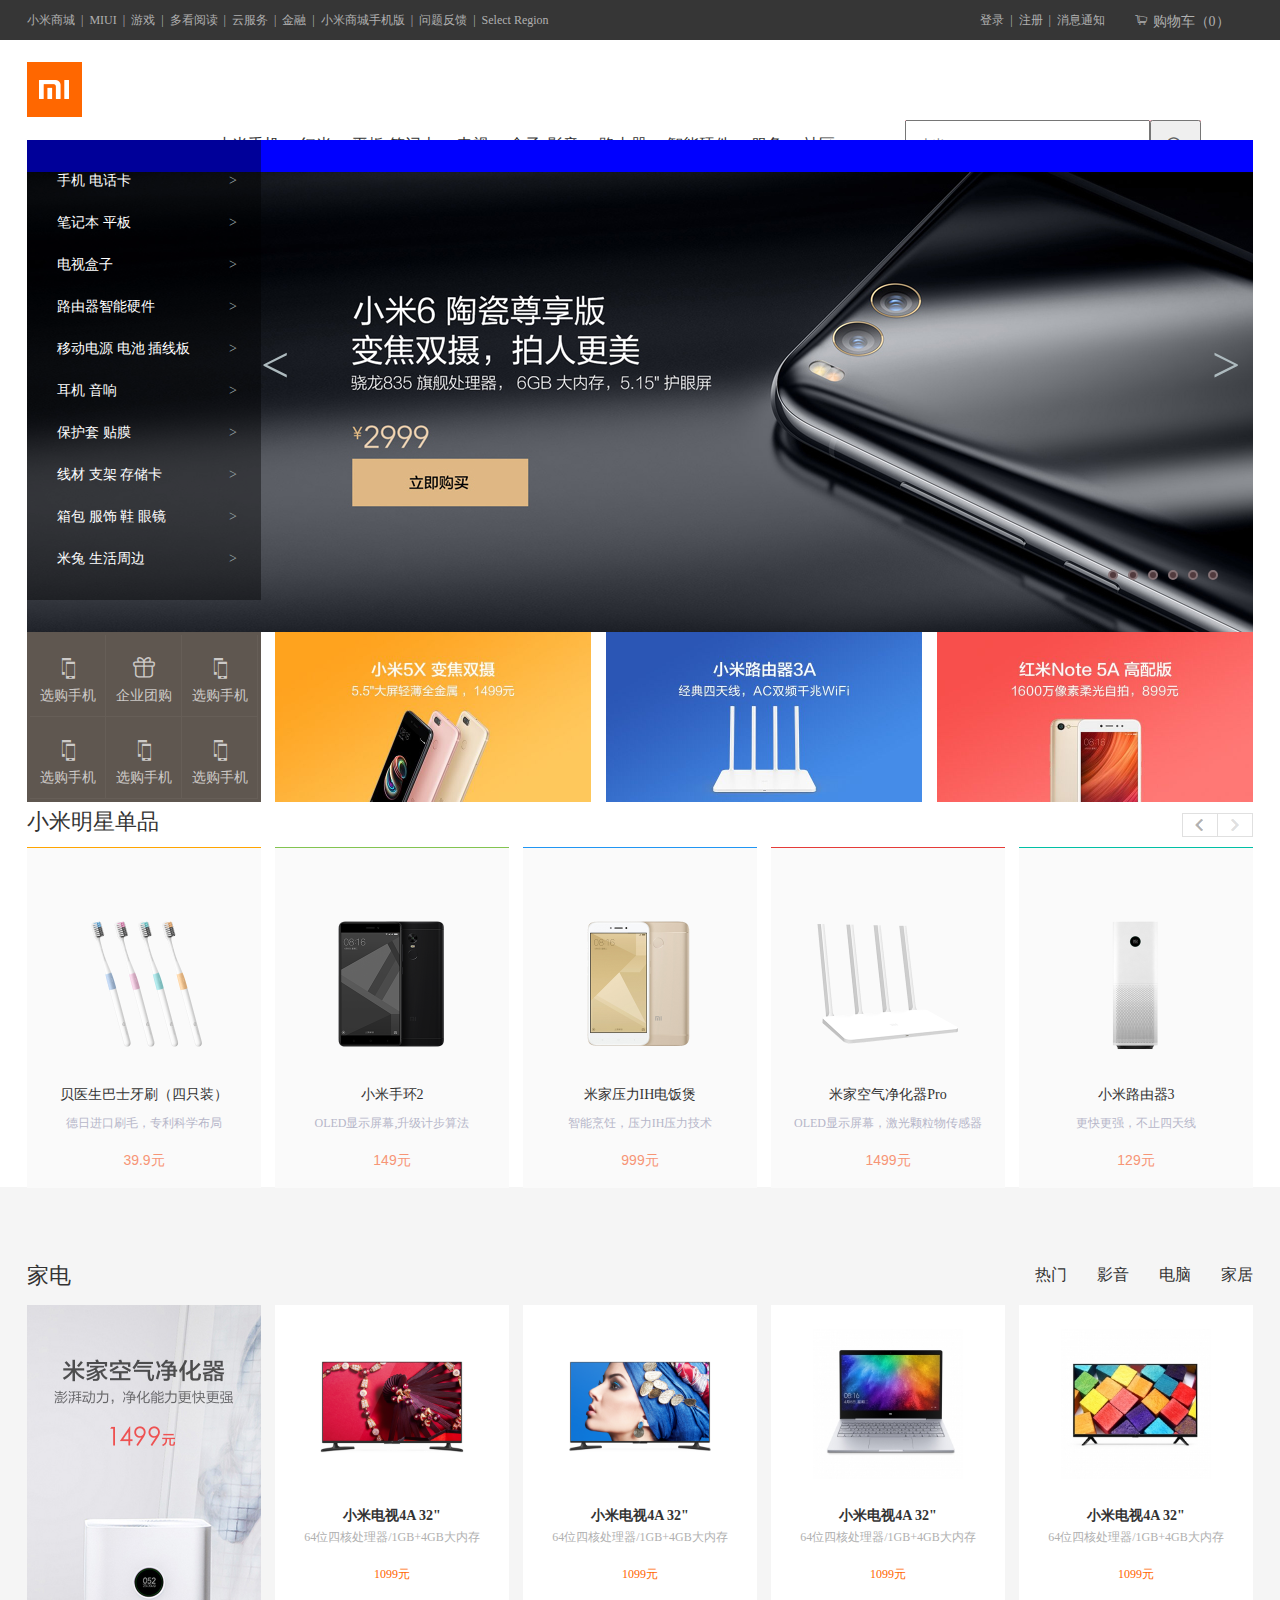
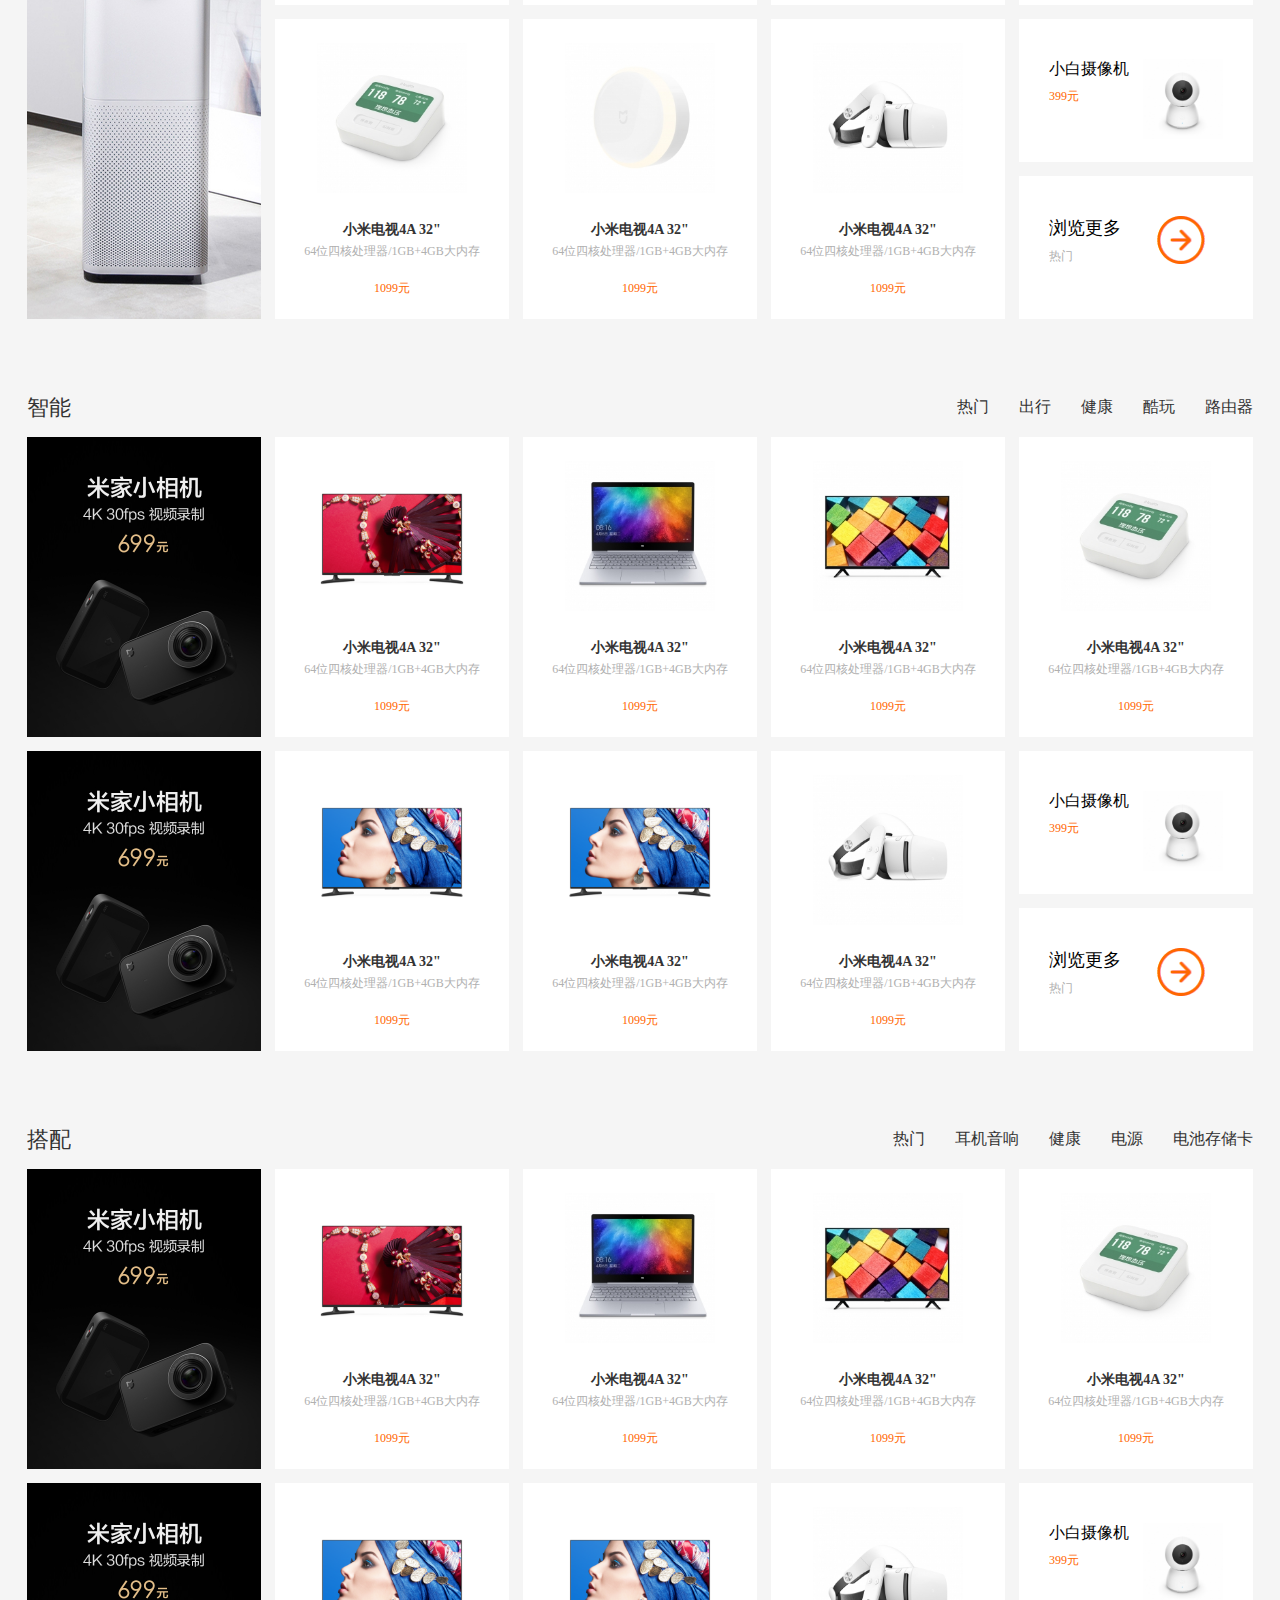
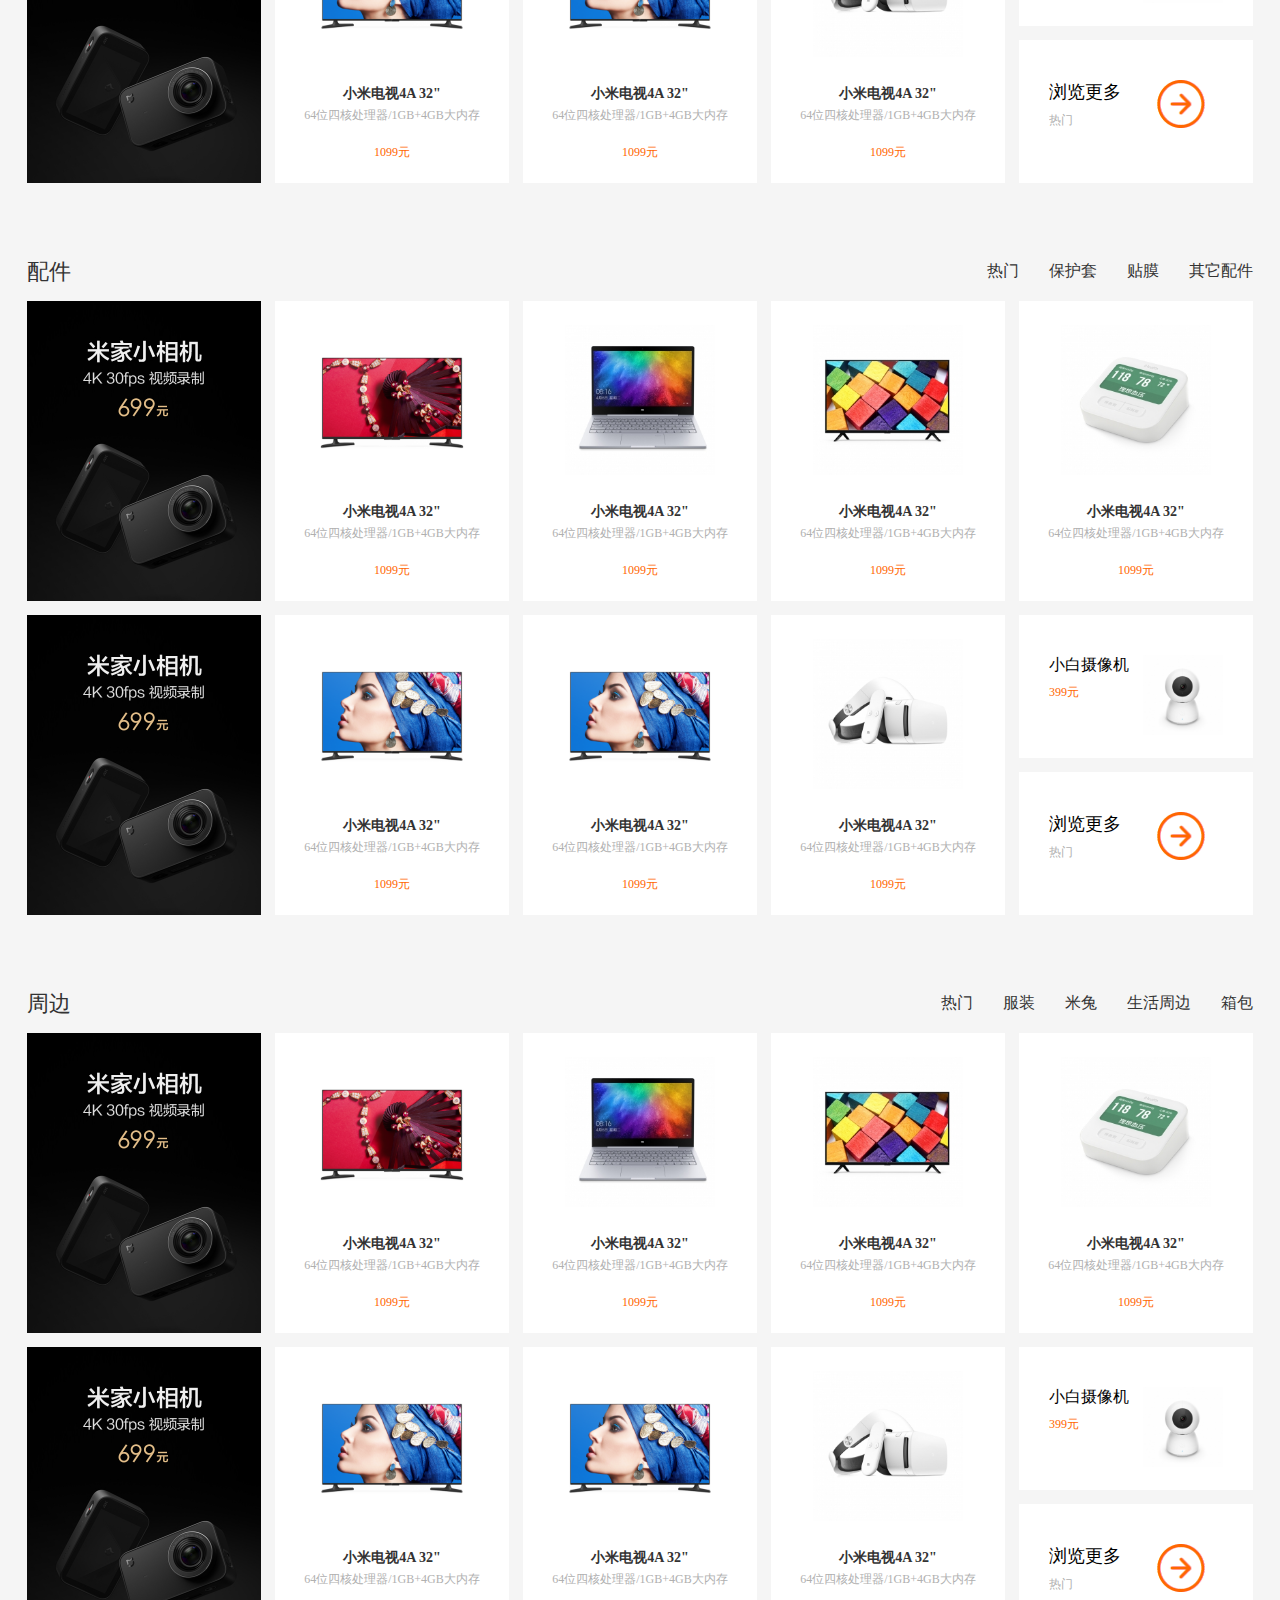
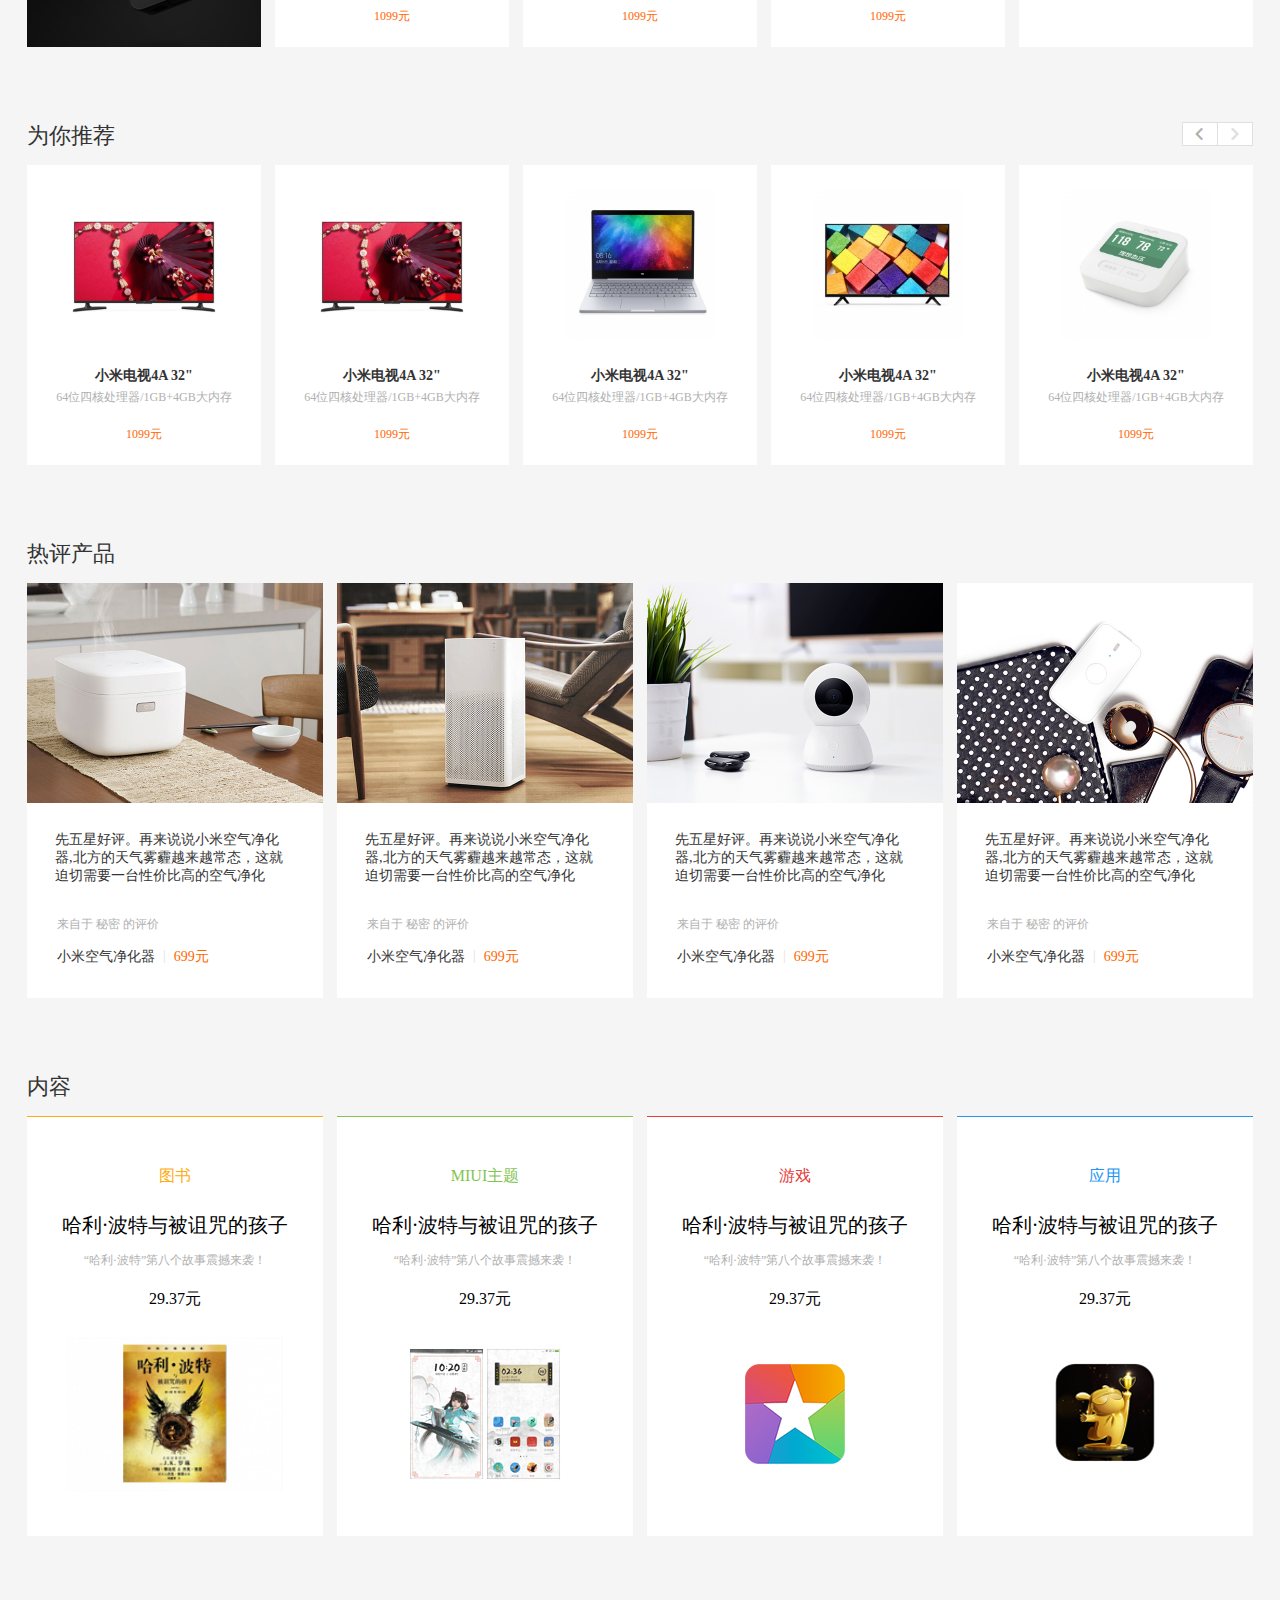
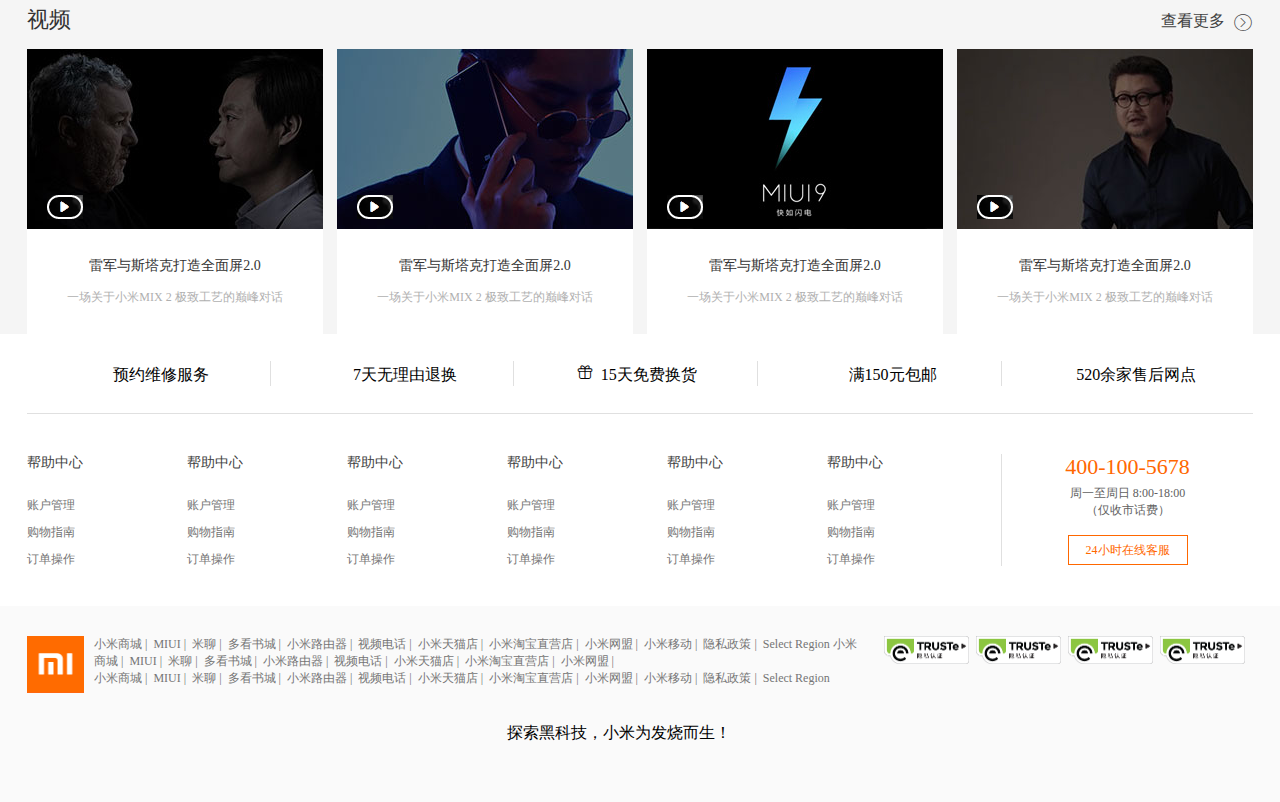
<file: index.html>
<!DOCTYPE html>
<html lang="en">
<head>
	<meta charset="UTF-8">
	<title>小米</title>
	<link rel="stylesheet" href="css/index.css">
	<link rel="stylesheet" href="css/base.css">
	<link rel="stylesheet" href="font/font_438889_y03c1dipa85pcik9/iconfont.css">
	<link rel="stylesheet" href="font/font/iconfont.css">
</head>
<body>
	<!-- 头部开始 -->
	<div class="head">
		<div class="head-neikuan">
			<div class="head-left">
				<a href="" class="head-wenzi">小米商城</a>
				<h5 class="head-wenzi head-fenge">|</h5>
				
				<a href="" class="head-wenzi">MIUI</a>
				<h5 class="head-wenzi head-fenge">|</h5>

				<a href="" class="head-wenzi">游戏</a>
				<h5 class="head-wenzi head-fenge">|</h5>
				
				<a href="" class="head-wenzi">多看阅读</a>
				<h5 class="head-wenzi head-fenge">|</h5>

				<a href="" class="head-wenzi">云服务</a>
				<h5 class="head-wenzi head-fenge">|</h5>

				<a href="" class="head-wenzi">金融</a>
				<h5 class="head-wenzi head-fenge">|</h5>

				<a href="" class="head-wenzi">小米商城手机版</a>
				<h5 class="head-wenzi head-fenge">|</h5>

				<a href="" class="head-wenzi">问题反馈</a>
				<h5 class="head-wenzi head-fenge">|</h5>

				<a href="" class="head-wenzi">Select Region</a>
				<h5 class="head-wenzi head-fenge"></h5>
			</div>
			<div class="head-right">
				<a href="" class="head-wenzi">登录</a>
				<h5 class="head-wenzi head-fenge">|</h5>

				<a href="" class="head-wenzi">注册</a>
				<h5 class="head-wenzi head-fenge">|</h5>

				<a href="" class="head-wenzi">消息通知</a>
				<h5 class="head-wenzi head-fenge"></h5>
				
				<a href="" class="gouwuche">
					<i class="iconfont icon-gouwuche"></i>
					<span>购物车（0）</span>
				</a>
			</div>
		</div>
	</div>
	<!-- 头部结束 -->
	<!-- 导航开始 -->
	<div class="nav-neikuan">
		<div class="nav-logo">
			<img src="img/QQ图片20171010155705_03.png" alt="">
		</div>
		<div class="nav-wenzi">
			<a href="http://www.huaban.com" class="nav-zi">小米手机</a>
			<a href="" class="nav-zi">红米</a>
			<a href="" class="nav-zi">平板·笔记本</a>
			<a href="" class="nav-zi">电视</a>
			<a href="" class="nav-zi">盒子·影音</a>
			<a href="" class="nav-zi">路由器</a>
			<a href="" class="nav-zi">智能硬件</a>
			<a href="" class="nav-zi">服务</a>
			<a href="" class="nav-zi">社区</a>
			<div class="shurukuang">
				<input type="text" class="sousuo" placeholder="小米MX2">
				<input type="submit" value="&#xe69b;" class="iconfont icon-sousuo">
			</div>
		</div>
	</div>
	<!-- 导航结束 -->
	<!-- banner开始 -->
	<div class="bannertu">
		<div class="banner-img">
			<img src="img/banner.jpg" alt="">
		</div>
		<ul class="banner-list">
			<li>
				<a href="">
					<span class="bannerl">手机 电话卡</span>
					<span class="bannerr"> > </span>
				</a>
			</li>
			<li>
				<a href="">
					<span class="bannerl">笔记本 平板</span>
					<span class="bannerr"> > </span>
				</a>
			</li>
			<li>
				<a href="">
					<span class="bannerl">电视盒子</span>
					<span class="bannerr"> > </span>
				</a>
			</li>
			<li>
				<a href="">
					<span class="bannerl">路由器智能硬件</span>
					<span class="bannerr"> > </span>
				</a>
			</li>
			<li>
				<a href="">
					<span class="bannerl">移动电源 电池 插线板</span>
					<span class="bannerr"> > </span>
				</a>
			</li>
			<li>
				<a href="">
					<span class="bannerl">耳机 音响</span>
					<span class="bannerr"> > </span>
				</a>
			</li>
			<li>
				<a href="">
					<span class="bannerl">保护套 贴膜</span>
					<span class="bannerr"> > </span>
				</a>
			</li>
			<li>
				<a href="">
					<span class="bannerl">线材 支架 存储卡</span>
					<span class="bannerr"> > </span>
				</a>
			</li>
			<li>
				<a href="">
					<span class="bannerl">箱包 服饰 鞋 眼镜</span>
					<span class="bannerr"> > </span>
				</a>
			</li>
			<li>
				<a href="">
					<span class="bannerl">米兔 生活周边</span>
					<span class="bannerr"> > </span>
				</a>
			</li>
		</ul>
		<a href="" class="zjt"> < </a>
		<a href="" class="zjtt"> > </a>
		<ul class="dian">
			<li></li>
			<li></li>
			<li></li>
			<li></li>
			<li></li>
			<li></li>
		</ul>
	</div>
	
	<!-- banner结束 -->
	<!-- 小图开始 -->
	<div class="dahe">
		<div class="huise">
			<ul class="biaoqian">
				<li class="zizi">
					<a href=""><i class="iconfont icon-xuangoushouji"></i>选购手机</a>
				</li>
				<li class="zizi">
					<a href=""><i class="iconfont icon-liwu"></i>企业团购</a>
				</li>
				<li class="zizi">
					<a href=""><i class="iconfont icon-xuangoushouji"></i>选购手机</a>
				</li>
				<li class="zizi">
					<a href=""><i class="iconfont icon-xuangoushouji"></i>选购手机</a>
				</li>
				<li class="zizi">
					<a href=""><i class="iconfont icon-xuangoushouji"></i>选购手机</a>
				</li>
				<li class="zizi">
					<a href=""><i class="iconfont icon-xuangoushouji"></i>选购手机</a>
				</li>
			</ul>
		</div>
		<div class="juse">
			<img src="img/1.jpg" alt="">
		</div>

		<div class="lansse">
			<img src="img/2.jpg" alt="">
		</div>

		<div class="hongse">
			<img src="img/3.jpg" alt="">
		</div>
	</div>
	<!-- 小图结束 -->
	<!-- 单品开始 -->
	<div class="danpindahe">
		<div class="huisekuang">
			<h1 class="zi">小米明星单品</h1>
			<div class="huise1">
				<div class="yashua">
					<img src="img/11.png" alt="">
				</div>
				<h1 class="beiyisheng">贝医生巴士牙刷（四只装）</h1>
				<h1 class="deri">德日进口刷毛，专利科学布局</h1>
				<h1 class="yuan">39.9元</h1>
			</div>
		</div>
		
		<div class="huisekuang hs">
			<div class="huise1 hs1">
				<div class="yashua">
					<img src="img/22.png" alt="">
				</div>
				<h1 class="beiyisheng">小米手环2</h1>
				<h1 class="deri">OLED显示屏幕,升级计步算法</h1>
				<h1 class="yuan">149元</h1>
			</div>
		</div>

		<div class="huisekuang hs">
			<div class="huise1 hs2">
				<div class="yashua">
					<img src="img/33.png" alt="">
				</div>
				<h1 class="beiyisheng">米家压力IH电饭煲</h1>
				<h1 class="deri">智能烹饪，压力IH压力技术</h1>
				<h1 class="yuan">999元</h1>
			</div>
		</div>

		<div class="huisekuang hs">
			<div class="huise1 hs3">
				<div class="yashua">
					<img src="img/44.png" alt="">
				</div>
				<h1 class="beiyisheng">米家空气净化器Pro</h1>
				<h1 class="deri">OLED显示屏幕，激光颗粒物传感器</h1>
				<h1 class="yuan">1499元</h1>
			</div>
		</div>

		<div class="huisekuang hs">
			<div class="zuo">
				<img src="img/5.png" alt="">
			</div>
			<div class="huise1 hs4">
				<div class="yashua">
					<img src="img/55.png" alt="">
				</div>
				<h1 class="beiyisheng">小米路由器3</h1>
				<h1 class="deri">更快更强，不止四天线</h1>
				<h1 class="yuan">129元</h1>
			</div>
		</div>						
	</div>
	<!-- 单品结束 -->
	<!-- 产品分类开始 -->
	<div class="home">
		<div id="jiadian">
			<div class="jiadian-top">
				<h2>家电</h2>
				<div class="jiadian-wenzi">
					<a  href="" class="jiadian-wenzi1">热门</a>
					<a  href="">影音</a>
					<a  href="">电脑</a>
					<a  href="">家居</a></div>
			</div>
			<div class="jiadian-bottom">
				<div class="jiadianzuo">
					<img src="img/tuyi.JPG" alt="">
				</div>
				<div class="jiadianyou">
					<div class="jd1">
						<div class="jd1tu"><img src="img/01.png" alt="">
						</div>
						<div class="h2">小米电视4A 32"</div>
						<div class="h22">64位四核处理器/1GB+4GB大内存</div>
						<div class="h222">1099元</div>
						<div class="shanghua"></div>
					</div>

					<div class="jd1">
						<div class="jd1tu"><img src="img/tu.jpg" alt="">
						</div>
						<div class="h2">小米电视4A 32"</div>
						<div class="h22">64位四核处理器/1GB+4GB大内存</div>
						<div class="h222">1099元</div>
					</div>

					<div class="jd1">
						<div class="jd1tu"><img src="img/03.jpg" alt="">
						</div>
						<div class="h2">小米电视4A 32"</div>
						<div class="h22">64位四核处理器/1GB+4GB大内存</div>
						<div class="h222">1099元</div>
						<div class="shanghua"></div>
					</div>

					<div class="jd1">
						<div class="jd1tu"><img src="img/04.jpg" alt="">
						</div>
						<div class="h2">小米电视4A 32"</div>
						<div class="h22">64位四核处理器/1GB+4GB大内存</div>
						<div class="h222">1099元</div>
					</div>

					<div class="jd1">
						<div class="jd1tu"><img src="img/05.jpg" alt="">
						</div>
						<div class="h2">小米电视4A 32"</div>
						<div class="h22">64位四核处理器/1GB+4GB大内存</div>
						<div class="h222">1099元</div>
						<div class="shanghua"></div>
					</div>

					<div class="jd1">
						<div class="jd1tu"><img src="img/06.jpg" alt="">
						</div>
						<div class="h2">小米电视4A 32"</div>
						<div class="h22">64位四核处理器/1GB+4GB大内存</div>
						<div class="h222">1099元</div>
					</div>

					<div class="jd1">
						<div class="jd1tu"><img src="img/07.jpg" alt="">
						</div>
						<div class="h2">小米电视4A 32"</div>
						<div class="h22">64位四核处理器/1GB+4GB大内存</div>
						<div class="h222">1099元</div>
					</div>

					<div class="jd111">
						<div class="tushang">
							<div class="zuozi">
								<div class="h111">小白摄像机</div>
								<div class="h2222">399元</div>
							</div>
							<div class="youtu"><img src="img/08.jpg" alt=""></div>
						</div>
						<div class="tuxia">
							<div class="zuozi">
								<div class="h111 liulan">浏览更多</div>
								<div class="h2222 re">热门</div>
							</div>
							<div class="youtu youtu1"><img src="img/09.png" alt=""></div>
						</div>
					</div>
				</div>
			</div>
		</div>
		<div id="jiadian">
			<div class="jiadian-top">
				<h2>智能</h2>
				<div class="jiadian-wenzi">
					<a  href="" class="jiadian-wenzi1">热门</a>
					<a  href="">出行</a>
					<a  href="">健康</a>
					<a  href="">酷玩</a>
					<a  href="">路由器</a>
				</div>
			</div>
			<div class="jiadian-bottom">
					<div class="jd1 jb11">
						<div class="jd1tu jd1tutu"><img src="img/wu.jpg" alt="">
						</div>
					</div>

					<div class="jd1">
						<div class="jd1tu"><img src="img/01.png" alt="">
						</div>
						<div class="h2">小米电视4A 32"</div>
						<div class="h22">64位四核处理器/1GB+4GB大内存</div>
						<div class="h222">1099元</div>
					</div>

					<div class="jd1">
						<div class="jd1tu"><img src="img/03.jpg" alt="">
						</div>
						<div class="h2">小米电视4A 32"</div>
						<div class="h22">64位四核处理器/1GB+4GB大内存</div>
						<div class="h222">1099元</div>
					</div>

					<div class="jd1">
						<div class="jd1tu"><img src="img/04.jpg" alt="">
						</div>
						<div class="h2">小米电视4A 32"</div>
						<div class="h22">64位四核处理器/1GB+4GB大内存</div>
						<div class="h222">1099元</div>
					</div>

					<div class="jd1">
						<div class="jd1tu"><img src="img/05.jpg" alt="">
						</div>
						<div class="h2">小米电视4A 32"</div>
						<div class="h22">64位四核处理器/1GB+4GB大内存</div>
						<div class="h222">1099元</div>
					</div>

					<div class="jd1 jb11">
						<div class="jd1tu jd1tutu"><img src="img/xia.jpg" alt="">
						</div>
						</div>

					<div class="jd1">
						<div class="jd1tu"><img src="img/tu.jpg" alt="">
						</div>
						<div class="h2">小米电视4A 32"</div>
						<div class="h22">64位四核处理器/1GB+4GB大内存</div>
						<div class="h222">1099元</div>
					</div>

					<div class="jd1">
						<div class="jd1tu"><img src="img/tu.jpg" alt="">
						</div>
						<div class="h2">小米电视4A 32"</div>
						<div class="h22">64位四核处理器/1GB+4GB大内存</div>
						<div class="h222">1099元</div>
					</div>

					<div class="jd1">
						<div class="jd1tu"><img src="img/07.jpg" alt="">
						</div>
						<div class="h2">小米电视4A 32"</div>
						<div class="h22">64位四核处理器/1GB+4GB大内存</div>
						<div class="h222">1099元</div>
					</div>

					<div class="jd1 jd11">
						<div class="tushang">
							<div class="zuozi">
								<div class="h111">小白摄像机</div>
								<div class="h2222">399元</div>
							</div>
							<div class="youtu"><img src="img/08.jpg" alt=""></div>
						</div>
						<div class="tuxia">
							<div class="zuozi">
								<div class="h111 liulan">浏览更多</div>
								<div class="h2222 re">热门</div>
							</div>
							<div class="youtu youtu1"><img src="img/09.png" alt=""></div>
						</div>
					</div>
			</div>
		</div>
		<div id="jiadian">
			<div class="jiadian-top">
				<h2>搭配</h2>
				<div class="jiadian-wenzi">
					<a  href="" class="jiadian-wenzi1">热门</a>
					<a  href="">耳机音响</a>
					<a  href="">健康</a>
					<a  href="">电源</a>
					<a  href="">电池存储卡</a>
				</div>
			</div>
			<div class="jiadian-bottom">
					<div class="jd1 jb11">
						<div class="jd1tu jd1tutu"><img src="img/wu.jpg" alt="">
						</div>
					</div>

					<div class="jd1">
						<div class="jd1tu"><img src="img/01.png" alt="">
						</div>
						<div class="h2">小米电视4A 32"</div>
						<div class="h22">64位四核处理器/1GB+4GB大内存</div>
						<div class="h222">1099元</div>
					</div>

					<div class="jd1">
						<div class="jd1tu"><img src="img/03.jpg" alt="">
						</div>
						<div class="h2">小米电视4A 32"</div>
						<div class="h22">64位四核处理器/1GB+4GB大内存</div>
						<div class="h222">1099元</div>
					</div>

					<div class="jd1">
						<div class="jd1tu"><img src="img/04.jpg" alt="">
						</div>
						<div class="h2">小米电视4A 32"</div>
						<div class="h22">64位四核处理器/1GB+4GB大内存</div>
						<div class="h222">1099元</div>
					</div>

					<div class="jd1">
						<div class="jd1tu"><img src="img/05.jpg" alt="">
						</div>
						<div class="h2">小米电视4A 32"</div>
						<div class="h22">64位四核处理器/1GB+4GB大内存</div>
						<div class="h222">1099元</div>
					</div>

					<div class="jd1 jb11">
						<div class="jd1tu jd1tutu"><img src="img/xia.jpg" alt="">
						</div>
						</div>

					<div class="jd1">
						<div class="jd1tu"><img src="img/tu.jpg" alt="">
						</div>
						<div class="h2">小米电视4A 32"</div>
						<div class="h22">64位四核处理器/1GB+4GB大内存</div>
						<div class="h222">1099元</div>
					</div>

					<div class="jd1">
						<div class="jd1tu"><img src="img/tu.jpg" alt="">
						</div>
						<div class="h2">小米电视4A 32"</div>
						<div class="h22">64位四核处理器/1GB+4GB大内存</div>
						<div class="h222">1099元</div>
					</div>

					<div class="jd1">
						<div class="jd1tu"><img src="img/07.jpg" alt="">
						</div>
						<div class="h2">小米电视4A 32"</div>
						<div class="h22">64位四核处理器/1GB+4GB大内存</div>
						<div class="h222">1099元</div>
					</div>

					<div class="jd1 jd11">
						<div class="tushang">
							<div class="zuozi">
								<div class="h111">小白摄像机</div>
								<div class="h2222">399元</div>
							</div>
							<div class="youtu"><img src="img/08.jpg" alt=""></div>
						</div>
						<div class="tuxia">
							<div class="zuozi">
								<div class="h111 liulan">浏览更多</div>
								<div class="h2222 re">热门</div>
							</div>
							<div class="youtu youtu1"><img src="img/09.png" alt=""></div>
						</div>
					</div>
			</div>
		</div>
		<div id="jiadian">
			<div class="jiadian-top">
				<h2>配件</h2>
				<div class="jiadian-wenzi">
					<a  href="" class="jiadian-wenzi1">热门</a>
					<a  href="">保护套</a>
					<a  href="">贴膜</a>
					<a  href="">其它配件</a>
				</div>
			</div>
			<div class="jiadian-bottom">
					<div class="jd1 jb11">
						<div class="jd1tu jd1tutu"><img src="img/wu.jpg" alt="">
						</div>
					</div>

					<div class="jd1">
						<div class="jd1tu"><img src="img/01.png" alt="">
						</div>
						<div class="h2">小米电视4A 32"</div>
						<div class="h22">64位四核处理器/1GB+4GB大内存</div>
						<div class="h222">1099元</div>
					</div>

					<div class="jd1">
						<div class="jd1tu"><img src="img/03.jpg" alt="">
						</div>
						<div class="h2">小米电视4A 32"</div>
						<div class="h22">64位四核处理器/1GB+4GB大内存</div>
						<div class="h222">1099元</div>
					</div>

					<div class="jd1">
						<div class="jd1tu"><img src="img/04.jpg" alt="">
						</div>
						<div class="h2">小米电视4A 32"</div>
						<div class="h22">64位四核处理器/1GB+4GB大内存</div>
						<div class="h222">1099元</div>
					</div>

					<div class="jd1">
						<div class="jd1tu"><img src="img/05.jpg" alt="">
						</div>
						<div class="h2">小米电视4A 32"</div>
						<div class="h22">64位四核处理器/1GB+4GB大内存</div>
						<div class="h222">1099元</div>
					</div>

					<div class="jd1 jb11">
						<div class="jd1tu jd1tutu"><img src="img/xia.jpg" alt="">
						</div>
						</div>

					<div class="jd1">
						<div class="jd1tu"><img src="img/tu.jpg" alt="">
						</div>
						<div class="h2">小米电视4A 32"</div>
						<div class="h22">64位四核处理器/1GB+4GB大内存</div>
						<div class="h222">1099元</div>
					</div>

					<div class="jd1">
						<div class="jd1tu"><img src="img/tu.jpg" alt="">
						</div>
						<div class="h2">小米电视4A 32"</div>
						<div class="h22">64位四核处理器/1GB+4GB大内存</div>
						<div class="h222">1099元</div>
					</div>

					<div class="jd1">
						<div class="jd1tu"><img src="img/07.jpg" alt="">
						</div>
						<div class="h2">小米电视4A 32"</div>
						<div class="h22">64位四核处理器/1GB+4GB大内存</div>
						<div class="h222">1099元</div>
					</div>

					<div class="jd1 jd11">
						<div class="tushang">
							<div class="zuozi">
								<div class="h111">小白摄像机</div>
								<div class="h2222">399元</div>
							</div>
							<div class="youtu"><img src="img/08.jpg" alt=""></div>
						</div>
						<div class="tuxia">
							<div class="zuozi">
								<div class="h111 liulan">浏览更多</div>
								<div class="h2222 re">热门</div>
							</div>
							<div class="youtu youtu1"><img src="img/09.png" alt=""></div>
						</div>
					</div>
			</div>
		</div>
		<div id="jiadian">
			<div class="jiadian-top">
				<h2>周边</h2>
				<div class="jiadian-wenzi">
					<a  href="" class="jiadian-wenzi1">热门</a>
					<a  href="">服装</a>
					<a  href="">米兔</a>
					<a  href="">生活周边</a>
					<a  href="">箱包</a>
				</div>
			</div>
			<div class="jiadian-bottom">
					<div class="jd1 jb11">
						<div class="jd1tu jd1tutu"><img src="img/wu.jpg" alt="">
						</div>
					</div>

					<div class="jd1">
						<div class="jd1tu"><img src="img/01.png" alt="">
						</div>
						<div class="h2">小米电视4A 32"</div>
						<div class="h22">64位四核处理器/1GB+4GB大内存</div>
						<div class="h222">1099元</div>
					</div>

					<div class="jd1">
						<div class="jd1tu"><img src="img/03.jpg" alt="">
						</div>
						<div class="h2">小米电视4A 32"</div>
						<div class="h22">64位四核处理器/1GB+4GB大内存</div>
						<div class="h222">1099元</div>
					</div>

					<div class="jd1">
						<div class="jd1tu"><img src="img/04.jpg" alt="">
						</div>
						<div class="h2">小米电视4A 32"</div>
						<div class="h22">64位四核处理器/1GB+4GB大内存</div>
						<div class="h222">1099元</div>
					</div>

					<div class="jd1">
						<div class="jd1tu"><img src="img/05.jpg" alt="">
						</div>
						<div class="h2">小米电视4A 32"</div>
						<div class="h22">64位四核处理器/1GB+4GB大内存</div>
						<div class="h222">1099元</div>
					</div>

					<div class="jd1 jb11">
						<div class="jd1tu jd1tutu"><img src="img/xia.jpg" alt="">
						</div>
						</div>

					<div class="jd1">
						<div class="jd1tu"><img src="img/tu.jpg" alt="">
						</div>
						<div class="h2">小米电视4A 32"</div>
						<div class="h22">64位四核处理器/1GB+4GB大内存</div>
						<div class="h222">1099元</div>
					</div>

					<div class="jd1">
						<div class="jd1tu"><img src="img/tu.jpg" alt="">
						</div>
						<div class="h2">小米电视4A 32"</div>
						<div class="h22">64位四核处理器/1GB+4GB大内存</div>
						<div class="h222">1099元</div>
					</div>

					<div class="jd1">
						<div class="jd1tu"><img src="img/07.jpg" alt="">
						</div>
						<div class="h2">小米电视4A 32"</div>
						<div class="h22">64位四核处理器/1GB+4GB大内存</div>
						<div class="h222">1099元</div>
					</div>

					<div class="jd1 jd11">
						<div class="tushang">
							<div class="zuozi">
								<div class="h111">小白摄像机</div>
								<div class="h2222">399元</div>
							</div>
							<div class="youtu"><img src="img/08.jpg" alt=""></div>
						</div>
						<div class="tuxia">
							<div class="zuozi">
								<div class="h111 liulan">浏览更多</div>
								<div class="h2222 re">热门</div>
							</div>
							<div class="youtu youtu1"><img src="img/09.png" alt=""></div>
						</div>
					</div>
			</div>
		</div>
		<div class="jiadiandada">
			<div class="jiadian-top">
				<h2>为你推荐</h2>
				<div class="youbiand"><img src="img/5.png" alt=""></div>
			</div>
			<div class="jiadian-bottom jiadiankk">
					<div class="jd1 jjdd">
						<div class="jd1tu"><img src="img/01.png" alt="">
						</div>
						<div class="h2">小米电视4A 32"</div>
						<div class="h22">64位四核处理器/1GB+4GB大内存</div>
						<div class="h222">1099元</div>
					</div>
					<div class="jd1">
						<div class="jd1tu"><img src="img/01.png" alt="">
						</div>
						<div class="h2">小米电视4A 32"</div>
						<div class="h22">64位四核处理器/1GB+4GB大内存</div>
						<div class="h222">1099元</div>
					</div>

					<div class="jd1">
						<div class="jd1tu"><img src="img/03.jpg" alt="">
						</div>
						<div class="h2">小米电视4A 32"</div>
						<div class="h22">64位四核处理器/1GB+4GB大内存</div>
						<div class="h222">1099元</div>
					</div>

					<div class="jd1">
						<div class="jd1tu"><img src="img/04.jpg" alt="">
						</div>
						<div class="h2">小米电视4A 32"</div>
						<div class="h22">64位四核处理器/1GB+4GB大内存</div>
						<div class="h222">1099元</div>
					</div>

					<div class="jd1">
						<div class="jd1tu"><img src="img/05.jpg" alt="">
						</div>
						<div class="h2">小米电视4A 32"</div>
						<div class="h22">64位四核处理器/1GB+4GB大内存</div>
						<div class="h222">1099元</div>
					</div>
			</div>
		</div>
		<div class="jiadiandada jddd">
			<div class="jiadian-top">
				<h2>热评产品</h2>
			</div>
			<div class="jiadian-bottom jiadiankk bottom">
				<div class="jd1 jdjd reping diyi">
						<div class="jd1tu retu1"><img src="img/remai.jpg" alt="">
						</div>
						<div class="xiazi">先五星好评。再来说说小米空气净化器,北方的天气雾霾越来越常态，这就迫切需要一台性价比高的空气净化
						</div>
						<div class="laizi">来自于 秘密 的评价</div>
						<div class="kongqi">
							<div class="h1">小米空气净化器</div>
							<div class="h2">|</div>
							<div class="h3">699元</div>
						</div>
				</div>
				<div class="jd1 jdjd reping">
						<div class="jd1tu retu1"><img src="img/reping2.jpg" alt="">
						</div>
						<div class="xiazi">先五星好评。再来说说小米空气净化器,北方的天气雾霾越来越常态，这就迫切需要一台性价比高的空气净化
						</div>
						<div class="laizi">来自于 秘密 的评价</div>
						<div class="kongqi">
							<div class="h1">小米空气净化器</div>
							<div class="h2">|</div>
							<div class="h3">699元</div>
						</div>
				</div>
				<div class="jd1 jdjd reping">
						<div class="jd1tu retu1"><img src="img/reping3.jpg" alt="">
						</div>
						<div class="xiazi">先五星好评。再来说说小米空气净化器,北方的天气雾霾越来越常态，这就迫切需要一台性价比高的空气净化
						</div>
						<div class="laizi">来自于 秘密 的评价</div>
						<div class="kongqi">
							<div class="h1">小米空气净化器</div>
							<div class="h2">|</div>
							<div class="h3">699元</div>
						</div>
				</div>
				<div class="jd1 jdjd reping">
						<div class="jd1tu retu1"><img src="img/reping4.jpg" alt="">
						</div>
						<div class="xiazi">先五星好评。再来说说小米空气净化器,北方的天气雾霾越来越常态，这就迫切需要一台性价比高的空气净化
						</div>
						<div class="laizi">来自于 秘密 的评价</div>
						<div class="kongqi">
							<div class="h1">小米空气净化器</div>
							<div class="h2">|</div>
							<div class="h3">699元</div>
						</div>
				</div>
			</div>
		</div>
		<div class="jiadiandada jddd">
			<div class="jiadian-top">
				<h2>内容</h2>
			</div>
			<div class="jiadian-bottom jiadiankk bottom bottomk">
				<div class="jd1 jdjd reping diyi tushuk">
						<div class="tushu">图书</div>
						<div class="tushu1">哈利·波特与被诅咒的孩子</div>
						<div class="tushu2">“哈利·波特”第八个故事震撼来袭！</div>
						<div class="tushu3">29.37元</div>
						<div class="tushutu"><img src="img/halibote.jpg" alt="">
						</div>
				</div>
				<div class="jd1 jdjd reping diyi tushuk tsk tsk22">
						<div class="tushu zt">MIUI主题</div>
						<div class="tushu1">哈利·波特与被诅咒的孩子</div>
						<div class="tushu2">“哈利·波特”第八个故事震撼来袭！</div>
						<div class="tushu3">29.37元</div>
						<div class="tushutu"><img src="img/tushu2.jpg" alt="">
						</div>
				</div>
				<div class="jd1 jdjd reping diyi tushuk tsk tsk3">
						<div class="tushu youxi">游戏</div>
						<div class="tushu1">哈利·波特与被诅咒的孩子</div>
						<div class="tushu2">“哈利·波特”第八个故事震撼来袭！</div>
						<div class="tushu3">29.37元</div>
						<div class="tushutu"><img src="img/tushu3.jpg" alt="">
						</div>
				</div>
				<div class="jd1 jdjd reping diyi tushuk tsk tsk4">
						<div class="tushu yingyong">应用</div>
						<div class="tushu1">哈利·波特与被诅咒的孩子</div>
						<div class="tushu2">“哈利·波特”第八个故事震撼来袭！</div>
						<div class="tushu3">29.37元</div>
						<div class="tushutu"><img src="img/tushu4.jpg" alt="">
						</div>
				</div>
			</div>
		</div>
		<div class="jiadiandada jddd shipink">
			<div class="jiadian-top">
				<h2>视频</h2>
				<div class="chakangengduo">
					<i class="iconfont icon-gengduo-"></i>
					<span>查看更多</span>

				</div>
			</div>
			<div class="jiadian-bottom jiadiankk bottom shipinxiak">
				<div class="jd1 jdjd reping diyi spk1">
						<div class="jd1tu retu1 spt1">
							<img src="img/shipin1.jpg" alt="">
							<div class="bf"><img src="img/bofang.png" alt="">
							</div>
						</div>
						<div class="xiazi shipinzi">雷军与斯塔克打造全面屏2.0
						</div>
						<div class="laizi sphz">一场关于小米MIX 2 极致工艺的巅峰对话</div>
				</div>
				<div class="jd1 jdjd reping diyi spk1 juli">
						<div class="jd1tu retu1 spt1">
							<img src="img/shipin2.jpg" alt="">
							<div class="bf"><img src="img/bofang.png" alt="">
							</div>
						</div>
						<div class="xiazi shipinzi">雷军与斯塔克打造全面屏2.0
						</div>
						<div class="laizi sphz">一场关于小米MIX 2 极致工艺的巅峰对话</div>
				</div>
				<div class="jd1 jdjd reping diyi spk1 juli">
						<div class="jd1tu retu1 spt1">
							<img src="img/shipin3.jpg" alt="">
							<div class="bf"><img src="img/bofang.png" alt="">
							</div>
							
						</div>
						<div class="xiazi shipinzi">雷军与斯塔克打造全面屏2.0
						</div>
						<div class="laizi sphz">一场关于小米MIX 2 极致工艺的巅峰对话</div>
				</div>
				<div class="jd1 jdjd reping diyi spk1 juli">
						<div class="jd1tu retu1 spt1">
							<img src="img/shipin4.jpg" alt="">
							<div class="bf"><img src="img/bofang.png" alt="">
							</div>
							
						</div>
						<div class="xiazi shipinzi">雷军与斯塔克打造全面屏2.0
						</div>
						<div class="laizi sphz">一场关于小米MIX 2 极致工艺的巅峰对话</div>
				</div>
			</div>
		</div>
	</div>
	<!-- 产品分类结束 -->
	<!-- 站点地图开始 -->
	<div class="footer">
		<div class="neikuang">
			<div class="yejiao-top">
				<ul class="yejiao-top-zi">
					<li class="yejiao-top-zi1"><i class="iconfont">&#xe629;</i>预约维修服务</li>
					<li><i class="iconfont">&#xe612;</i>7天无理由退换</li>
					<li><i class="iconfont">&#xe603;</i>15天免费换货</li>
					<li><i class="iconfont">&#xe662;</i>满150元包邮</li>
					<li><i class="iconfont">&#xe619;</i>520余家售后网点</li>
				</ul>
			</div>
			<div class="yejiao-mid">
				<ul class="yejiao-mid-zi">
					<li class="help">帮助中心</li>
					<li class="zhanghu">账户管理</li>
					<li>购物指南</li>
					<li> 订单操作</li>
				</ul>
				<ul class="yejiao-mid-zi">
					<li class="help">帮助中心</li>
					<li class="zhanghu">账户管理</li>
					<li>购物指南</li>
					<li> 订单操作</li>
				</ul>
				<ul class="yejiao-mid-zi">
					<li class="help">帮助中心</li>
					<li class="zhanghu">账户管理</li>
					<li>购物指南</li>
					<li> 订单操作</li>
				</ul>
				<ul class="yejiao-mid-zi">
					<li class="help">帮助中心</li>
					<li class="zhanghu">账户管理</li>
					<li>购物指南</li>
					<li> 订单操作</li>
				</ul>
				<ul class="yejiao-mid-zi">
					<li class="help">帮助中心</li>
					<li class="zhanghu">账户管理</li>
					<li>购物指南</li>
					<li> 订单操作</li>
				</ul>
				<ul class="yejiao-mid-zi">
					<li class="help">帮助中心</li>
					<li class="zhanghu">账户管理</li>
					<li>购物指南</li>
					<li> 订单操作</li>
				</ul>
				<div class="youbian">
					<p class="phone">400-100-5678</p>
					<p class="wenzi">周一至周日 8:00-18:00 <br>（仅收市话费）</p>
					<a href="" class="dianhua">24小时在线客服</a>
				</div>
			</div>
		</div>
	</div>
	<div class="yejiao-buttom">
		<div class="yejiao-buttom-nei">
			<div class="logo">
				<img src="img/logo-footer.png" alt="">
			</div>
			<div class="text">
				<a href="">小米商城<span>|</span></a>
				<a href="">MIUI<span>|</span></a>
				<a href="">米聊<span>|</span></a>
				<a href="">多看书城<span>|</span></a>
				<a href="">小米路由器<span>|</span></a>
				<a href="">视频电话<span>|</span></a>
				<a href="">小米天猫店<span>|</span></a>
				<a href="">小米淘宝直营店<span>|</span></a>
				<a href="">小米网盟<span>|</span></a>
				<a href="">小米移动<span>|</span></a>
				<a href="">隐私政策<span>|</span></a>
				<a href="">Select Region </a>

				<a href="">小米商城<span>|</span></a>
				<a href="">MIUI<span>|</span></a>
				<a href="">米聊<span>|</span></a>
				<a href="">多看书城<span>|</span></a>
				<a href="">小米路由器<span>|</span></a>
				<a href="">视频电话<span>|</span></a>
				<a href="">小米天猫店<span>|</span></a>
				<a href="">小米淘宝直营店<span>|</span></a>
				<a href="">小米网盟<span>|</span></a><br>

				<a href="">小米商城<span>|</span></a>
				<a href="">MIUI<span>|</span></a>
				<a href="">米聊<span>|</span></a>
				<a href="">多看书城<span>|</span></a>
				<a href="">小米路由器<span>|</span></a>
				<a href="">视频电话<span>|</span></a>
				<a href="">小米天猫店<span>|</span></a>
				<a href="">小米淘宝直营店<span>|</span></a>
				<a href="">小米网盟<span>|</span></a>
				<a href="">小米移动<span>|</span></a>
				<a href="">隐私政策<span>|</span></a>
				<a href="">Select Region </a>

			</div>
			<div class="tutu">
				<a href="">
					<div class="tutu1">
						<img src="img/truste.png" alt="">
					</div>
				</a>
				<a href="">
					<div class="tutu1">
						<img src="img/truste.png" alt="">
					</div>
				</a>
				<a href="">
					<div class="tutu1">
						<img src="img/truste.png" alt="">
					</div>
				</a>
				<a href="">
					<div class="tutu1">
						<img src="img/truste.png" alt="">
					</div>
				</a>
			</div>
		</div>
		<div class="slogan">
					探索黑科技，小米为发烧而生！
		</div>
	</div>
	<!-- 站点地图结束 -->
</body>
</html>
</file>
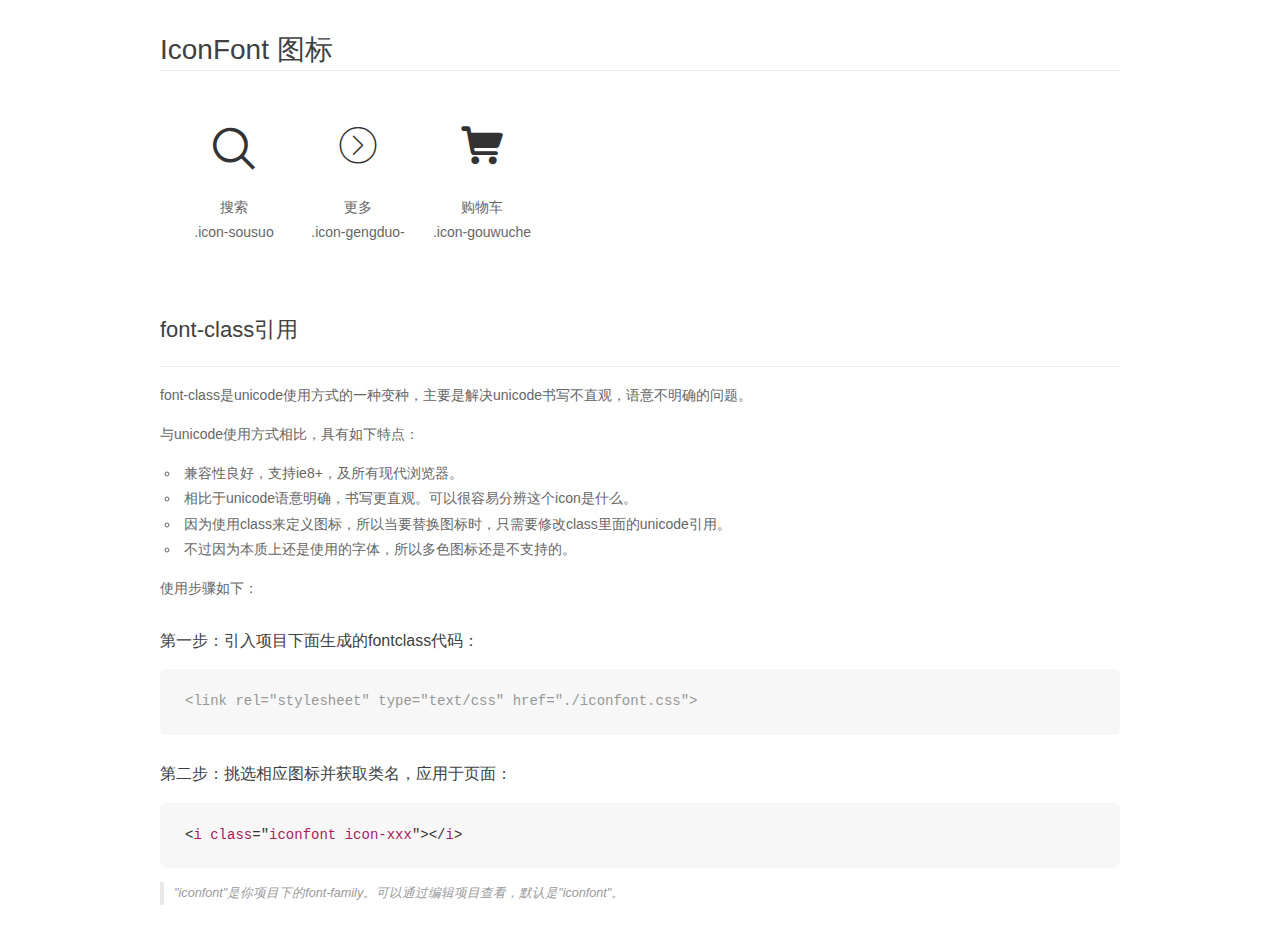
<file: font/font_438889_y03c1dipa85pcik9/demo_fontclass.html>
<!DOCTYPE html>
<html>
<head>
    <meta charset="utf-8"/>
    <title>IconFont</title>
    <link rel="stylesheet" href="demo.css">
    <link rel="stylesheet" href="iconfont.css">
</head>
<body>
    <div class="main markdown">
        <h1>IconFont 图标</h1>
        <ul class="icon_lists clear">
            
                <li>
                <i class="icon iconfont icon-sousuo"></i>
                    <div class="name">搜索</div>
                    <div class="fontclass">.icon-sousuo</div>
                </li>
            
                <li>
                <i class="icon iconfont icon-gengduo-"></i>
                    <div class="name">更多</div>
                    <div class="fontclass">.icon-gengduo-</div>
                </li>
            
                <li>
                <i class="icon iconfont icon-gouwuche"></i>
                    <div class="name">购物车</div>
                    <div class="fontclass">.icon-gouwuche</div>
                </li>
            
        </ul>

        <h2 id="font-class-">font-class引用</h2>
        <hr>

        <p>font-class是unicode使用方式的一种变种，主要是解决unicode书写不直观，语意不明确的问题。</p>
        <p>与unicode使用方式相比，具有如下特点：</p>
        <ul>
        <li>兼容性良好，支持ie8+，及所有现代浏览器。</li>
        <li>相比于unicode语意明确，书写更直观。可以很容易分辨这个icon是什么。</li>
        <li>因为使用class来定义图标，所以当要替换图标时，只需要修改class里面的unicode引用。</li>
        <li>不过因为本质上还是使用的字体，所以多色图标还是不支持的。</li>
        </ul>
        <p>使用步骤如下：</p>
        <h3 id="-fontclass-">第一步：引入项目下面生成的fontclass代码：</h3>


        <pre><code class="lang-js hljs javascript"><span class="hljs-comment">&lt;link rel="stylesheet" type="text/css" href="./iconfont.css"&gt;</span></code></pre>
        <h3 id="-">第二步：挑选相应图标并获取类名，应用于页面：</h3>
        <pre><code class="lang-css hljs">&lt;<span class="hljs-selector-tag">i</span> <span class="hljs-selector-tag">class</span>="<span class="hljs-selector-tag">iconfont</span> <span class="hljs-selector-tag">icon-xxx</span>"&gt;&lt;/<span class="hljs-selector-tag">i</span>&gt;</code></pre>
        <blockquote>
        <p>"iconfont"是你项目下的font-family。可以通过编辑项目查看，默认是"iconfont"。</p>
        </blockquote>
    </div>
</body>
</html>
</file>
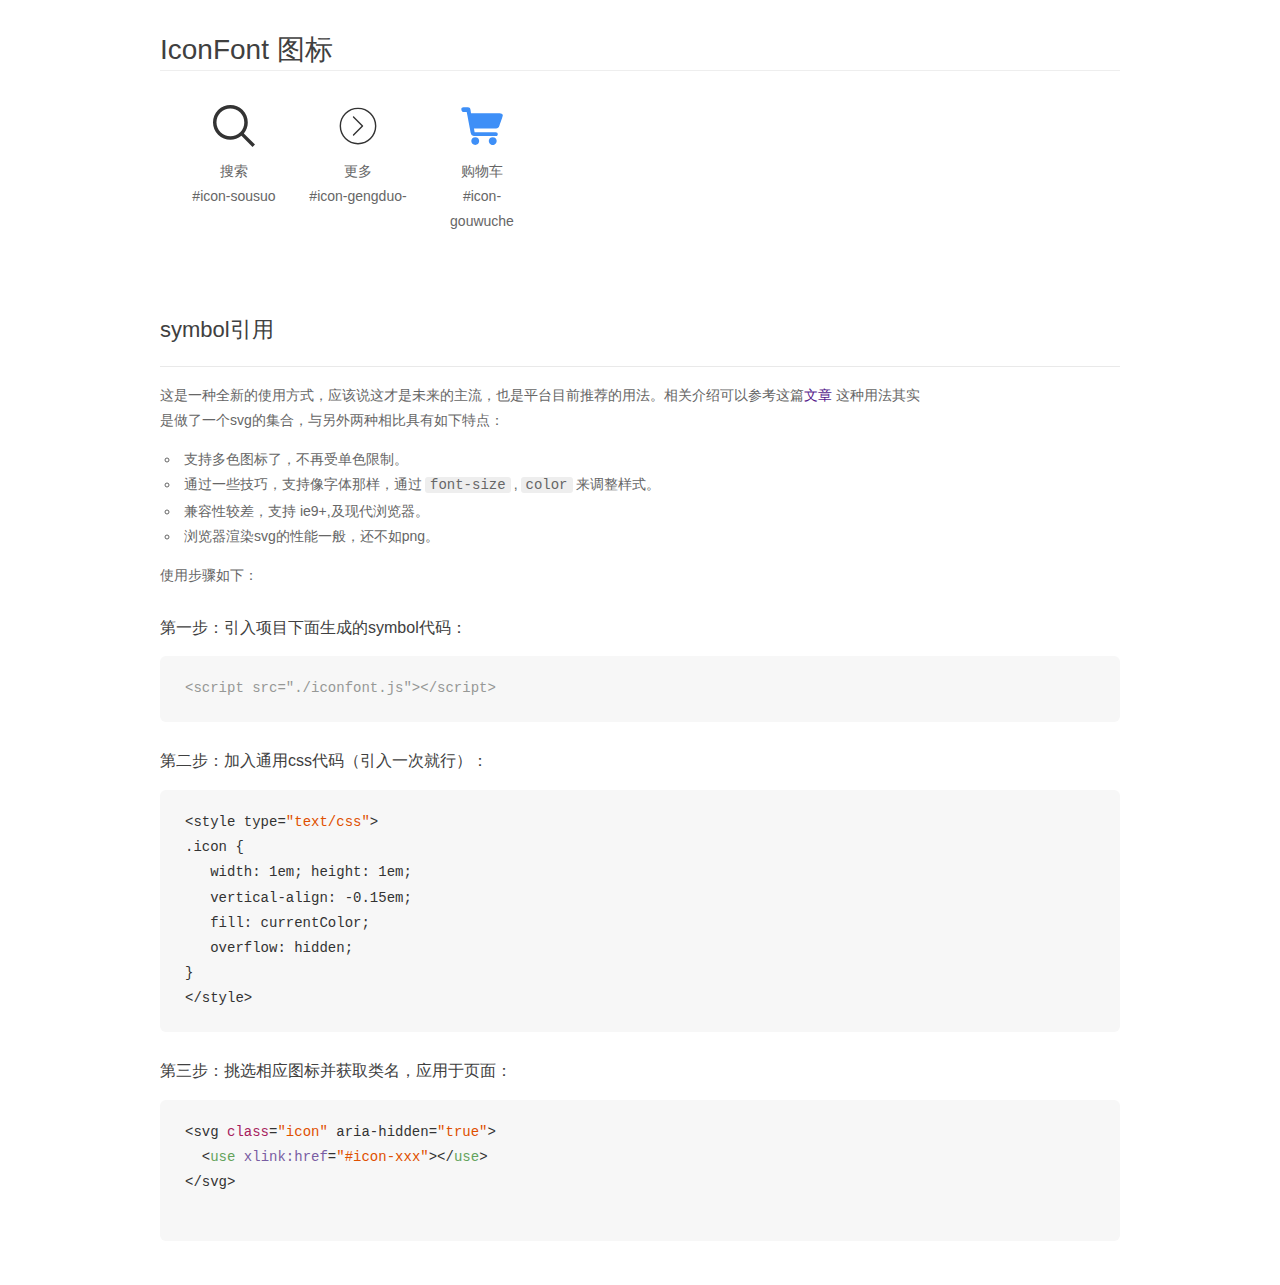
<file: font/font_438889_y03c1dipa85pcik9/demo_symbol.html>
<!DOCTYPE html>
<html>
<head>
    <meta charset="utf-8"/>
    <title>IconFont</title>
    <link rel="stylesheet" href="demo.css">
    <script src="iconfont.js"></script>

    <style type="text/css">
        .icon {
          /* 通过设置 font-size 来改变图标大小 */
          width: 1em; height: 1em;
          /* 图标和文字相邻时，垂直对齐 */
          vertical-align: -0.15em;
          /* 通过设置 color 来改变 SVG 的颜色/fill */
          fill: currentColor;
          /* path 和 stroke 溢出 viewBox 部分在 IE 下会显示
             normalize.css 中也包含这行 */
          overflow: hidden;
        }

    </style>
</head>
<body>
    <div class="main markdown">
        <h1>IconFont 图标</h1>
        <ul class="icon_lists clear">
            
                <li>
                    <svg class="icon" aria-hidden="true">
                        <use xlink:href="#icon-sousuo"></use>
                    </svg>
                    <div class="name">搜索</div>
                    <div class="fontclass">#icon-sousuo</div>
                </li>
            
                <li>
                    <svg class="icon" aria-hidden="true">
                        <use xlink:href="#icon-gengduo-"></use>
                    </svg>
                    <div class="name">更多</div>
                    <div class="fontclass">#icon-gengduo-</div>
                </li>
            
                <li>
                    <svg class="icon" aria-hidden="true">
                        <use xlink:href="#icon-gouwuche"></use>
                    </svg>
                    <div class="name">购物车</div>
                    <div class="fontclass">#icon-gouwuche</div>
                </li>
            
        </ul>


        <h2 id="symbol-">symbol引用</h2>
        <hr>

        <p>这是一种全新的使用方式，应该说这才是未来的主流，也是平台目前推荐的用法。相关介绍可以参考这篇<a href="">文章</a>
        这种用法其实是做了一个svg的集合，与另外两种相比具有如下特点：</p>
        <ul>
          <li>支持多色图标了，不再受单色限制。</li>
          <li>通过一些技巧，支持像字体那样，通过<code>font-size</code>,<code>color</code>来调整样式。</li>
          <li>兼容性较差，支持 ie9+,及现代浏览器。</li>
          <li>浏览器渲染svg的性能一般，还不如png。</li>
        </ul>
        <p>使用步骤如下：</p>
        <h3 id="-symbol-">第一步：引入项目下面生成的symbol代码：</h3>
        <pre><code class="lang-js hljs javascript"><span class="hljs-comment">&lt;script src="./iconfont.js"&gt;&lt;/script&gt;</span></code></pre>
        <h3 id="-css-">第二步：加入通用css代码（引入一次就行）：</h3>
        <pre><code class="lang-js hljs javascript">&lt;style type=<span class="hljs-string">"text/css"</span>&gt;
.icon {
   width: <span class="hljs-number">1</span>em; height: <span class="hljs-number">1</span>em;
   vertical-align: <span class="hljs-number">-0.15</span>em;
   fill: currentColor;
   overflow: hidden;
}
&lt;<span class="hljs-regexp">/style&gt;</span></code></pre>
        <h3 id="-">第三步：挑选相应图标并获取类名，应用于页面：</h3>
        <pre><code class="lang-js hljs javascript">&lt;svg <span class="hljs-class"><span class="hljs-keyword">class</span></span>=<span class="hljs-string">"icon"</span> aria-hidden=<span class="hljs-string">"true"</span>&gt;<span class="xml"><span class="hljs-tag">
  &lt;<span class="hljs-name">use</span> <span class="hljs-attr">xlink:href</span>=<span class="hljs-string">"#icon-xxx"</span>&gt;</span><span class="hljs-tag">&lt;/<span class="hljs-name">use</span>&gt;</span>
</span>&lt;<span class="hljs-regexp">/svg&gt;
        </span></code></pre>
    </div>
</body>
</html>
</file>
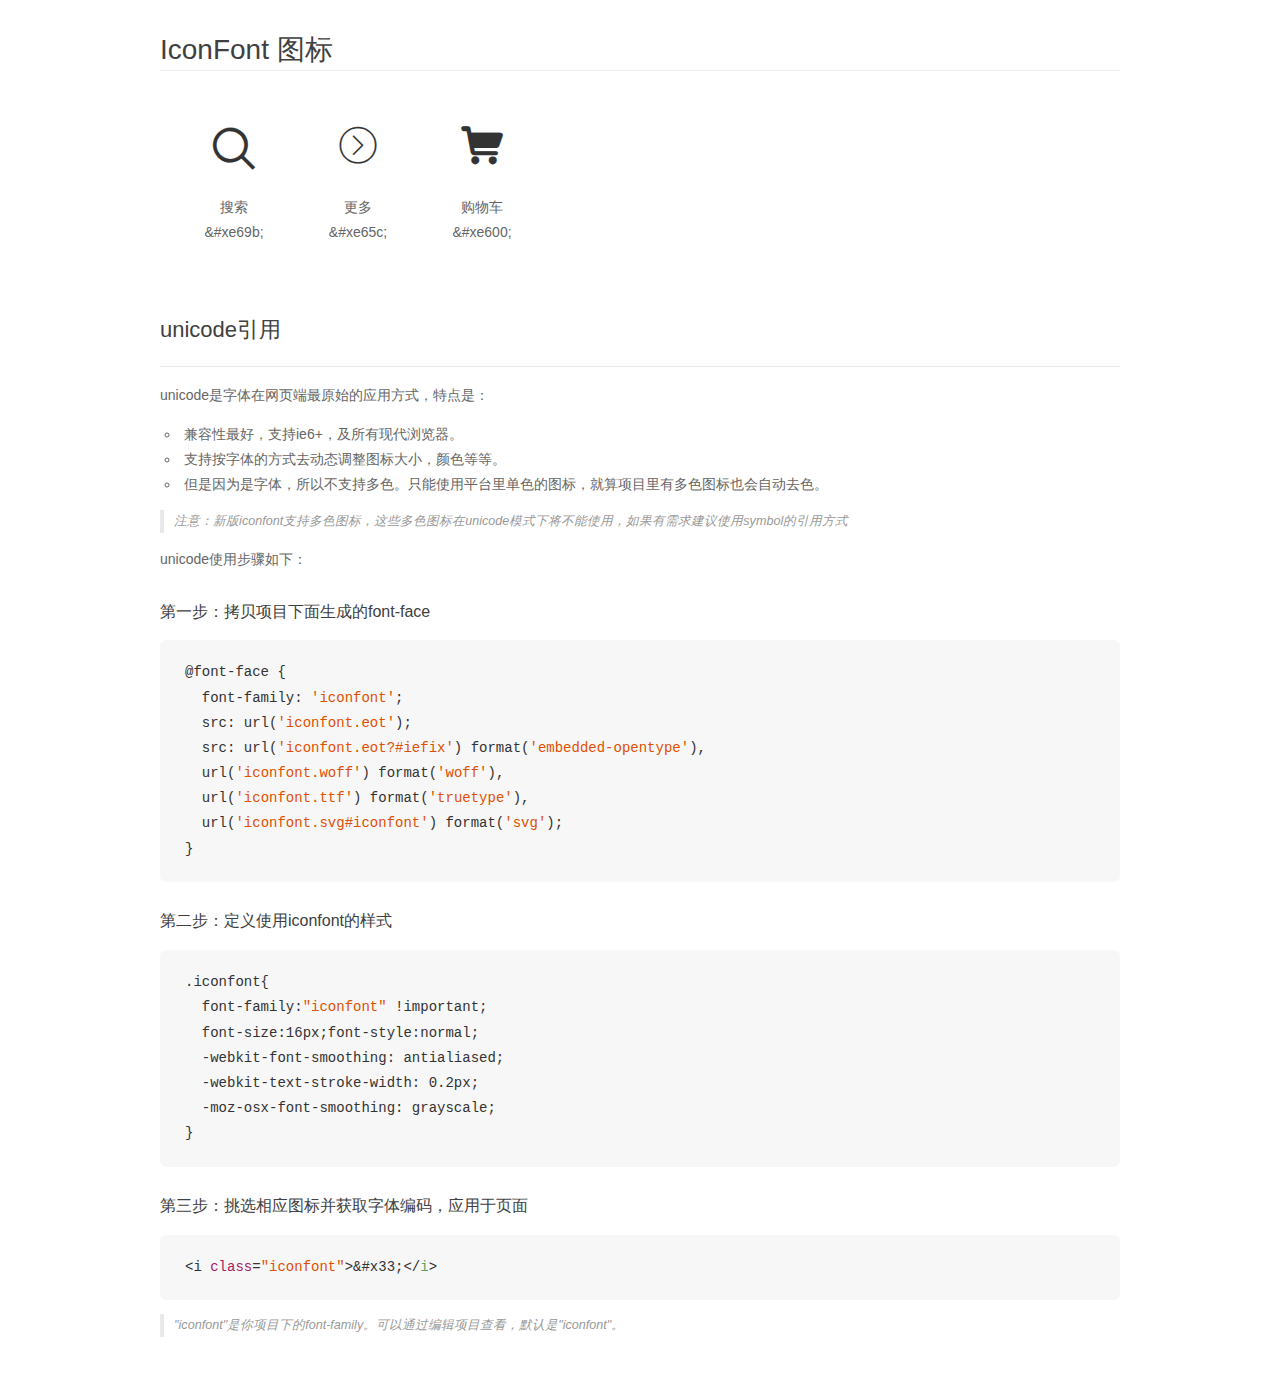
<file: font/font_438889_y03c1dipa85pcik9/demo_unicode.html>
<!DOCTYPE html>
<html>
<head>
    <meta charset="utf-8"/>
    <title>IconFont</title>
    <link rel="stylesheet" href="demo.css">

    <style type="text/css">

        @font-face {font-family: "iconfont";
          src: url('iconfont.eot'); /* IE9*/
          src: url('iconfont.eot#iefix') format('embedded-opentype'), /* IE6-IE8 */
          url('iconfont.woff') format('woff'), /* chrome, firefox */
          url('iconfont.ttf') format('truetype'), /* chrome, firefox, opera, Safari, Android, iOS 4.2+*/
          url('iconfont.svg#iconfont') format('svg'); /* iOS 4.1- */
        }

        .iconfont {
          font-family:"iconfont" !important;
          font-size:16px;
          font-style:normal;
          -webkit-font-smoothing: antialiased;
          -webkit-text-stroke-width: 0.2px;
          -moz-osx-font-smoothing: grayscale;
        }

    </style>
</head>
<body>
    <div class="main markdown">
        <h1>IconFont 图标</h1>
        <ul class="icon_lists clear">
            
                <li>
                <i class="icon iconfont">&#xe69b;</i>
                    <div class="name">搜索</div>
                    <div class="code">&amp;#xe69b;</div>
                </li>
            
                <li>
                <i class="icon iconfont">&#xe65c;</i>
                    <div class="name">更多</div>
                    <div class="code">&amp;#xe65c;</div>
                </li>
            
                <li>
                <i class="icon iconfont">&#xe600;</i>
                    <div class="name">购物车</div>
                    <div class="code">&amp;#xe600;</div>
                </li>
            
        </ul>
        <h2 id="unicode-">unicode引用</h2>
        <hr>

        <p>unicode是字体在网页端最原始的应用方式，特点是：</p>
        <ul>
        <li>兼容性最好，支持ie6+，及所有现代浏览器。</li>
        <li>支持按字体的方式去动态调整图标大小，颜色等等。</li>
        <li>但是因为是字体，所以不支持多色。只能使用平台里单色的图标，就算项目里有多色图标也会自动去色。</li>
        </ul>
        <blockquote>
        <p>注意：新版iconfont支持多色图标，这些多色图标在unicode模式下将不能使用，如果有需求建议使用symbol的引用方式</p>
        </blockquote>
        <p>unicode使用步骤如下：</p>
        <h3 id="-font-face">第一步：拷贝项目下面生成的font-face</h3>
        <pre><code class="lang-js hljs javascript">@font-face {
  font-family: <span class="hljs-string">'iconfont'</span>;
  src: url(<span class="hljs-string">'iconfont.eot'</span>);
  src: url(<span class="hljs-string">'iconfont.eot?#iefix'</span>) format(<span class="hljs-string">'embedded-opentype'</span>),
  url(<span class="hljs-string">'iconfont.woff'</span>) format(<span class="hljs-string">'woff'</span>),
  url(<span class="hljs-string">'iconfont.ttf'</span>) format(<span class="hljs-string">'truetype'</span>),
  url(<span class="hljs-string">'iconfont.svg#iconfont'</span>) format(<span class="hljs-string">'svg'</span>);
}
</code></pre>
        <h3 id="-iconfont-">第二步：定义使用iconfont的样式</h3>
        <pre><code class="lang-js hljs javascript">.iconfont{
  font-family:<span class="hljs-string">"iconfont"</span> !important;
  font-size:<span class="hljs-number">16</span>px;font-style:normal;
  -webkit-font-smoothing: antialiased;
  -webkit-text-stroke-width: <span class="hljs-number">0.2</span>px;
  -moz-osx-font-smoothing: grayscale;
}
</code></pre>
        <h3 id="-">第三步：挑选相应图标并获取字体编码，应用于页面</h3>
        <pre><code class="lang-js hljs javascript">&lt;i <span class="hljs-class"><span class="hljs-keyword">class</span></span>=<span class="hljs-string">"iconfont"</span>&gt;&amp;#x33;<span class="xml"><span class="hljs-tag">&lt;/<span class="hljs-name">i</span>&gt;</span></span></code></pre>

        <blockquote>
        <p>"iconfont"是你项目下的font-family。可以通过编辑项目查看，默认是"iconfont"。</p>
        </blockquote>
    </div>


</body>
</html>
</file>
<file: css/index.css>
body{
	font-family: "sans-serif","微软雅黑","黑体";
}
.head{
	width: 100%;
	height: 40px;
	background-color: #363636;
}
.head-neikuan{
	width: 1226px;
	height: 40px;
	/* background-color: olive; */
	margin : 0 auto;
}
.head-wenzi{
	font-size: 12px;
	color: #b0b0b0;
	font-weight: normal;
	float: left;
	line-height: 40px;
}
.gouwuche{
	width: 120px;
	height: 40px;
	/* background-color: red; */
	display: block;
	float: left;
	margin-left: 6px;
	margin-left: 10px;
	padding-left: 6px;
	font-size: 14px;
	line-height: 40px;
	float: right;
	color: #b0b0b0;

}

/* .head-right .icon-gouwuche{
	font-size: 14px;
	color: #b0b0b0; 
} */
.head-wenzi:hover{
	color: white;
}
.gouwuche:hover{
	color: white;
}

.head-fenge{
	font-size: 12px;
	color: #b0b0b0;
	font-weight: normal;
	float: left;
	line-height: 40px;
	margin: 0 6px;
}
.head-left{
	float: left;
}
.head-right{
	float: right;
}
.nav-neikuan{
	width: 1226px;
	height: 55px;
	/* background-color: pink; */
	margin : 0 auto;
	margin-top: 22px;
}
.nav-logo{
	width: 55px;
	height: 55px;
	background-color:pink; 
	float: left;
}

.nav-wenzi{
	float: left;
	margin-left: 189px;
}
.nav-zi{
	font-size: 16px;
	color: #333;
	margin-right: 20px;
	line-height: 55px;
	float: left;
}
.nav-zi:hover{
	color: red;
}
.shurukuang{
	width: 296px;
	height: 50px;
	float: right;
	background-color: pink;
	margin-left: 50px;
	margin-top: 2.5px;
}
.sousuo{
	width: 241px;
	height: 46px;
	text-indent: 12px;
	float: left;
}
.icon-sousuo{
	width: 51px;
	height: 50px;
	color: #616161;
}
.bannertu{
	width: 1226px;
	height: 460px;
	margin: 0 auto;
	margin-top: 23px;
	background-color: blue;
	position: relative;
}
.banner-img{
	width: 100%;
	height: 100%;
}
.banner-list{
	width: 234px;
	height: 420px;
	background-color: rgba(0, 0, 0, .4);
	position: absolute;
	left: 0;
	top: 0;
	line-height: 42px;
	padding: 20px 0;
}

.bannerl{
	float: left;
	padding: 0 30px;
	color: white;
}
.bannerr{
	float: right;
	padding-right: 24px;
	color: #9DA7AB;
}
.banner-list li{
	height: 42px;
	font-size: 14px;
	font-family: "微软雅黑";
	overflow: hidden;
}
/* .banner-list li:hover a{
	color: blue;
} */
.banner-list li:hover{
	background-color: #FF6700;
}
.dian{
	width: 120px;
	height: 10px;
	/* background-color: pink; */
	position: absolute;
	right: 30px;
	bottom: 20px;
}
.dian li{
	width: 6px;
	height: 6px;
	background-color: #513A3D;
	float: right;
	border-radius: 50%;
	margin: 0 5px;
	border: 2px solid #847174;
}
.dian li:hover{
	background-color: #B59CA0; 
	border: 2px solid #6E5D60;
}	
.dahe{
	width: 1226px;
	height: 170px;
	margin: 0 auto;
	margin-top: 14px;
}
.zjt{
	width: 41px;
	height: 69px;
	/* background-color: pink; */
	position: absolute;
	top: 0;
	bottom: 0;
	margin: auto;
	left: 234px;
	font-size: 50px;
	color: #AEBBBF;
}
.zjtt{
	width: 41px;
	height: 69px;
	/* background-color: pink; */
	position: absolute;
	top: 0;
	bottom: 0;
	margin: auto;
	right: 0;
	font-size: 50px;
	color: #AEBBBF;
}
.bannertu a:hover{
	color: #fff;
	background-color: rgba(0, 0, 0, .4)
}
.huise{
	width: 234px;
	height: 170px;
	background-color: #5F5851;
	float: left;
}
.biaoqian{
	width: 228px;
	height: 164px;
	background: #5f5750;
	padding: 3px;
	font-size: 12px;
	display: flex;
	flex-wrap: wrap;
	justify-content: flex-start;
}
.zizi{
	width: 75px;
	height: 81px;
	/* background: skyblue; */
	border-right: 1px solid #665e57;
	border-bottom: 1px solid #665e57;
	transition: all .2s linear;
}
.zizi a:hover{
	color: #fff;
}
.zizi a{
	padding-top: 18px;
	display: block;
	text-align: center;
	font-size: 14px;
	color: rgba(255, 255, 255, .7);
}
.zizi .iconfont{
	display: block;
    height: 30px;
    margin-bottom: 4px;
    font-size: 30px;
    line-height: 30px;
}
.juse{
	width: 316px;
	height: 170px;
	float: left;
	margin-left: 14px;
}
.lansse{
	width: 316px;
	height: 170px;
	float: left;
	margin-left: 15px;
}
.hongse{
	width: 316px;
	height: 170px;
	float: left;
	margin-left: 15px;
}
.danpindahe{
	width: 1226px;
	height: 380px;
	margin: 0 auto;
	margin-top: 23px;
	/* background-color: blue; */
}
.huisekuang{
	width: 234px;
	height: 380px;
	float: left;
	/* background-color: blue; */
}
.zi{
	font-family: "微软雅黑";
	font-size: 22px;
	font-weight: normal;
	/* font-style: normal; */
	color: #333;
	float: left;
}
.huise1{
	margin-top: 40px;
	width: 234px;
	height: 340px;
	background-color: #FAFAFA;
	border-top: 1px solid orange;
}
.yashua{
	margin: 0 auto;
	margin-top: 56px;
	width: 160px;
	height: 160px;
	/* background-color: red; */
}
.beiyisheng{
	font-family: "微软雅黑";
	font-size: 14px;
	font-style: normal;
	text-align: center;
	margin-top: 22px;
	color: #333;
}
.deri{
	font-family: "微软雅黑";
	font-size: 12px;
	font-style: normal;
	text-align: center;
	margin-top: 11px;
	color: #B6B6C9;
}
.yuan{
	font-family: sans-serif;
	font-size: 14px;
	font-style: normal;
	text-align: center;
	margin-top: 20px;
	color: #F79576;
}
.hs{
	float: left;
	margin-left: 14px;
}
.hs1{
	border-top: 1px solid #83C450;
}
.hs2{
	border-top: 1px solid #2196F3;
}
.hs3{
	border-top: 1px solid #E53C38;
}
.hs4{
	border-top: 1px solid #00C0A5;
}
.zuo{
	width: 71px;
	height: 24px;
	float: right;
	margin-top: 6px;
}
.home{
	width: 100%;
	height: auto;
	background-color: #F5F5F5;
	margin-top: 0;
	overflow:hidden;
}

#jiadian{
	width: 1226px;
	height: 672px;
	/* background-color: green; */
	margin: 0 auto;
	margin-top: 60px;
}

.jiadian-top{
	width: 100%;
	height: 58px;
	/* background-color: pink; */
}
.jiadian-top h2{
	font-size: 22px;
	color: #333;
	line-height: 58px;
	font-weight: 400;
	float: left;
	overflow: hidden;
}
.jiadian-wenzi{
	float: right;
	padding-top: 18px;

}
.jiadian-wenzi a{
	float: left;
	font-size: 16px;
	color: #333;
	line-height: 20px;
	margin-left: 30px;
	
}
.jiadian-wenzi a:hover{
	color: #ff7600;
	border-bottom: 2px solid #ff7600;
}
.jiadian-wenzi .jiadian-wenzi1{
	margin: 0;
}
.jiadian-bottom{
	width: 1226px;
	height: 614px;
	/* background-color: red; */
	overflow: hidden;
}
/* .jiadian-bottom1{
	height: 300px;
	background-color: red;
} */

.jiadianzuo{
	float: left;
	width: 234px;
	height: 100%;
	

	/* background-color: green; */
}
.jiadianzuo,.jd1,.tushang,.shanghua,.tuxia{
	transition: all .3s linear;
}
.jiadianzuo:hover,.jd1:hover,.tushang:hover,.tuxia:hover{
	box-shadow: 1px 2px 14px 3px rgba(0, 0, 0, .7);
	transform: translateY(-10px);
	
}
.jd1:hover .shanghua{
	bottom: 0;
}
.shanghua{
	width: 234px;
	height: 80px;
	background-color: orangered;
	position: absolute;
	left: 0;
	bottom: -80px;

}

.jiadianyou{
	float: right;
	width: 992px;
	height: 100%;
	/* background-color: blue; */
	margin-top: 0;
}
.jd1{
	float: left;
	width: 234px;
	height: 300px;
	background-color: #fff;
	margin-bottom: 14px;
	margin-left: 14px;
	position: relative;
	overflow: hidden;
}
.jd1tu{
	width: 150px;
	height: 150px;
	/* background-color: pink; */
	margin: 0 auto;
	margin-top: 24px;
}
.jd1tutu{
	width: 234px;
	height: 300px;
	margin-top: 0;
}
.h2{
	font-size: 14px;
	font-weight: 600;
	font-family: "微软雅黑";
	margin-top: 28px;
	color: #333;
	text-align: center;
}
.h22{
	font-size: 12px;
	font-weight: 400;
	font-family: "微软雅黑";
	margin-top: 4px;
	color: #B0B0B0;
	text-align: center;
}
.h222{
	font-size: 12px;
	font-weight: 400;
	font-family: "微软雅黑";
	margin-top: 20px;
	color: #FF6700;
	text-align: center;
}
.jd11{
	background-color: #F5F5F5;
}
.jd111{
	float: left;
	width: 234px;
	height: 300px;
	background-color: #fff;
	margin-bottom: 14px;
	margin-left: 14px;
	background-color: #F5F5F5;
	margin-left: 14px;
}
.tushang{
	width: 234px;
	height: 143px;
	background-color: #fff;
	overflow:hidden;
}
.tuxia{
	width: 234px;
	height: 143px;
	background-color: #fff;
	margin-top: 14px;
}
.zuozi{
	width: 80px;
	height: 80px;
	margin-top: 40px;
	margin-left: 30px;
	float: left;
}
.h2222{
	font-size: 12px;
	font-weight: 400;
	font-family: "微软雅黑";
	margin-top: 8px;
	color: #FF6700;
	overflow:hidden;
}
.youtu{
	width: 80px;
	height: 80px;
	margin-top: 40px;
	/* background-color: pink; */
	float: right;
	margin-right: 30px;
}
.youtu1{
	width: 48px;
	height: 48px;
	margin-right: 48px;
}
.liulan{
	font-size: 18px;
}
.re{
	color: #B0B0B0;
}
.jb11{
	margin-left: 0;
}
.youbiand{
	float: right;
	width: 71px;
	height: 24px;
	/* background-color: pink; */
	padding: 15px 0 19px 19px;
}
.jiadiankk{
	width: 1226px;
	height: 300px;
	/* background-color: pink; */
}
.jiadiandada{
	width: 1226px;
	height: 358px;
	/* background-color: yellow; */
	margin: 0 auto;
	margin-top: 60px;
}
.jdjd{
	margin-left: 0;
}
.jjdd{
	margin-left: 0;
}
.jddd{
	height: 473px;
	/* background-color: pink; */
}
.bottom{
	height: 415px;
	/* background-color: red; */
}
.reping{
	width: 296px;
	height: 415px;
	margin-left: 14px;
}
.retu1{
	width: 296px;
	height: 220px;
	/* background-color: yellow; */
	margin-top: 0;
}
.xiazi{
	font-size: 14px;
	font-weight: 300;
	font-family: "微软雅黑";
	margin-top: 28px;
	color: #333;
	padding-left: 28px;
	padding-right: 28px;
}
.kongqi{
	width: 236px;
	height: 21px;
	/* background-color: red; */
	margin: 0 auto;
	margin-top: 15px;
}
.kongqi .h1{
	font-size: 14px;
	font-weight: 400;
	font-family: "微软雅黑";
	color: #363636;
	float: left;
}
.kongqi .h2{
	float: left;
	font-size: 14px;
	font-weight: 400;
	font-family: "微软雅黑";
	color: #E7E1E0;
	margin-left: 8px;
	margin-top: 0;
}
.kongqi .h3{
	font-size: 14px;
	font-weight: 400;
	font-family: "微软雅黑";
	color: #FF6700;
	float: left;
	margin-left: 8px;
}
/* .h6{
	font-size: 12px;
	font-weight: normal;
	float: left;
} */
.laizi{
	font-size: 12px;
	font-weight: 400;
	font-family: "微软雅黑";
	color: #B0B0B0;
	padding-left: 30px;
	margin-top: 31px;
}
.diyi{
	margin-left: 0;
}
.tushuk{
	height: 419px;
	border-top: 1px solid #FFAC12;
}
.tushu{
	font-size: 16px;
	font-weight: 400;
	font-family: "微软雅黑";
	margin-top: 49px;
	color: #FFAC12;
	text-align: center;
}
.tushu1{
	font-size: 20px;
	font-weight: 400;
	font-family: "微软雅黑";
	margin-top: 25px;
	color: black;
	text-align: center;
}
.tushu2{
	font-size: 12px;
	font-weight: 400;
	font-family: "微软雅黑";
	margin-top: 11px;
	color: #B0B0B0;
	text-align: center;
	line-height: 20px;
}
.tushu3{
	font-size: 16px;
	font-weight: 400;
	font-family: "微软雅黑";
	margin-top: 25px;
	color: black;
	text-align: center;
	margin-top: 19px;
}
.tushutu{
	width: 216px;
	height: 154px;
	/* background-color: pink; */
	margin: 0 auto;
	padding: 27px 0 70px 0;
}
.bottomk{
	width: 1226px;
	height: 420px;
}
.tsk{
	margin-left: 14px;
}
.tsk22{
	border-top: 1px solid #83C450;
}
.zt{
	color: #83C450;
}
.tsk3{
	border-top: 1px solid #E53C38;
}
.youxi{
	color: #E53C38;
}
.tsk4{
	border-top: 1px solid #2196F3;
}
.yingyong{
	color: #2196F3;
}
.sandian{
	width: 296px;
	height: 30px;
	background-color: pink;
	margin: 0 auto;
	padding: 25px 0;
}
.shipink{
	width: 1226px;
	height: 343px;
	/* background-color: pink; */
}
.shipinxiak{
	width: 1226px;
	height: 285px;
	/* background-color: blue; */
}
.spk1{
	width: 296px;
	height: 285px;
	/* background-color: red; */
}
.spt1{
	width: 296px;
	height: 180px;
	position: relative;
	/* background-color: blue; */
}
.shipinzi{
	text-align: center;
	font-weight: 400;
}
.sphz{
	text-align: center;
	margin-right: 30px;
	margin-top: 14px;
}
.bf{
	width: 36px;
	height: 24px;
	background-color: pink;
	position: absolute;
	margin-left: 20px;
	margin-top: 146px;
}
.juli{
	margin-left: 14px;
}
.chakangengduo{
	width: 92px;
	height: 18px;
	/* background-color: red; */
	float: right;
	margin-top: 20px;
	font-size: 16px;
	color: #424242;
	margin-left: 8px;
	cursor: pointer;
}
.chakangengduo:hover{
	color: #ff6700;
}
.chakangengduo .icon-gengduo-{
	float: right;
	font-size: 20px;
}
.footer{
	width: 100%;
	height: 272px;
}
.footer .neikuang{
	width: 1226px;
	height: 272px;
	/* background: red; */
	margin: 0 auto;
}
.yejiao-top{
	width: 100%;
	height: 25px;
	padding: 27px 0;
    border-bottom: 1px solid #e0e0e0;
    /* background: blue; */
}
.yejiao-top li{
	float: left;
    width: 19.8%;
    height: 25px;
    border-left: 1px solid #e0e0e0;
    font-size: 16px;
    line-height: 25px;
    text-align: center;
    cursor: pointer;
}
.yejiao-top-zi .yejiao-top-zi1{
	border-left: 0;
}
.yejiao-top-zi .iconfont{
	margin-right: 6px;
    font-size: 20px;
    line-height: 24px;
}
.yejiao-top li:hover{
	color: #ff6700;
}
.yejiao-mid{
	width: 100%;
	height: 112px;
	padding: 40px 0;
	/* background: green; */
}
.yejiao-mid-zi{
	width: 160px;
	height: 112px;
	/* background: red; */
	float: left;
}
.yejiao-mid-zi li{
	margin: 10px 0 0;
    font-size: 12px;
    color: #757575;
}
.yejiao-mid-zi .help{
	margin: 0 0 25px;
    font-size: 14px;
    color: #424242;
}
.yejiao-mid-zi .zhanghu{
	margin-top: 0;
}
.youbian{
	width: 251px;
	height: 112px;
	/* background: blue; */
	float: right;
	border-left: 1px solid #e0e0e0;
	text-align: center;
    color: #616161;
    font-size: 12px;
}
.youbian .phone{
	 margin: 0 0 5px;
    font-size: 22px;
    color: #ff6700;
}
.youbian .wenzi{
	margin: 0 0 16px;
}
.youbian .dianhua{
	display: block;
	width: 118px;
    height: 28px;
    background: #fff;
    font-size: 12px;
    line-height: 28px;
    color: #ff6700;
    margin: 0 auto;
    border: 1px solid #ff6700;
}
.youbian .dianhua:hover{
	background: #ff6700;
	color: #fff;
}
.yejiao-buttom{
	width: 100%;
	height: 136px;
	background: #fafafa;
	padding: 30px 0;
}
.yejiao-buttom-nei{
	width: 1226px;
	height: 57px;
	/* background: red; */
	margin: 0 auto;
}
.yejiao-buttom-nei .logo{
	float: left;
    width: 57px;
    height: 57px;
    margin-right: 10px;
    background: #ff6700;
}
.text{
	width: 770px;
	height: 55px;
	/* background: green; */
	float: left;
	font-size: 12px;
}
.text a:hover{
	color: #ff6700;
}
.text a{
	color: #757575;
}
.text span{
	margin: 0 3px;
}
.tutu{
	width: 376px;
	height: 28px;
	/* background: yellow; */
	float: right;
}
.tutu1{
	width: 85px;
	height: 28px;
	float: left;
	margin-left: 7px;
}
.slogan{
	margin: 30px auto 0;
    width: 267px;
    height: 19px;
}
</file>
<file: css/base.css>
*{
	margin: 0;/* body=8px  h1-h5 */
	padding: 0;/* 列表标签 */
	font-weight: normal;/* h1-h5 */
	text-decoration: none;/* a */
	list-style-type: none;
/* （清除下划线） */
	font-style: normal;
}
img{
	width: 100%;
	height: 100%;
	float: left;
	border: 0;
}
</file>
<file: font/font_438889_y03c1dipa85pcik9/iconfont.css>
@font-face {
  font-family: 'iconfont';  /* project id 438898 */
  src: url('http://at.alicdn.com/t/font_438898_z04ej9hozv45nrk9.eot');
  src: url('http://at.alicdn.com/t/font_438898_z04ej9hozv45nrk9.eot?#iefix') format('embedded-opentype'),
  url('http://at.alicdn.com/t/font_438898_z04ej9hozv45nrk9.woff') format('woff'),
  url('http://at.alicdn.com/t/font_438898_z04ej9hozv45nrk9.ttf') format('truetype'),
  url('http://at.alicdn.com/t/font_438898_z04ej9hozv45nrk9.svg#iconfont') format('svg');
}
@font-face {font-family: "iconfont";
  src: url('iconfont.eot?t=1507777669659'); /* IE9*/
  src: url('iconfont.eot?t=1507777669659#iefix') format('embedded-opentype'), /* IE6-IE8 */
  url('[data-uri]') format('woff'),
  url('iconfont.ttf?t=1507777669659') format('truetype'), /* chrome, firefox, opera, Safari, Android, iOS 4.2+*/
  url('iconfont.svg?t=1507777669659#iconfont') format('svg'); /* iOS 4.1- */
}

.iconfont {
  font-family:"iconfont" !important;
  font-size:16px;
  font-style:normal;
  -webkit-font-smoothing: antialiased;
  -moz-osx-font-smoothing: grayscale;
}

.icon-sousuo:before { content: "\e69b"; }

.icon-gengduo-:before { content: "\e65c"; }

.icon-gouwuche:before { content: "\e600"; }
</file>
<file: font/font/iconfont.css>
@font-face {font-family: "iconfont";
  src: url('iconfont.eot?t=1502852939133'); /* IE9*/
  src: url('iconfont.eot?t=1502852939133#iefix') format('embedded-opentype'), /* IE6-IE8 */
  url('iconfont.woff?t=1502852939133') format('woff'), /* chrome, firefox */
  url('iconfont.ttf?t=1502852939133') format('truetype'), /* chrome, firefox, opera, Safari, Android, iOS 4.2+*/
  url('iconfont.svg?t=1502852939133#iconfont') format('svg'); /* iOS 4.1- */
}

.iconfont {
  font-family:"iconfont" !important;
  font-size:16px;
  font-style:normal;
  -webkit-font-smoothing: antialiased;
  -moz-osx-font-smoothing: grayscale;
}

.icon-dianhuaqia:before { content: "\e77c"; }

.icon-liwu:before { content: "\e603"; }

.icon-xuangoushouji:before { content: "\e600"; }

.icon-search:before { content: "\e614"; }

.icon-gouwuche:before { content: "\e652"; }

.icon-yiyuan:before { content: "\e60d"; }

.icon-yijiuhuanxin:before { content: "\e60f"; }

.icon-huafeichongzhi:before { content: "\e610"; }
</file>
<file: font/font_438889_y03c1dipa85pcik9/demo.css>
*{margin: 0;padding: 0;list-style: none;}
/*
KISSY CSS Reset
理念：1. reset 的目的不是清除浏览器的默认样式，这仅是部分工作。清除和重置是紧密不可分的。
2. reset 的目的不是让默认样式在所有浏览器下一致，而是减少默认样式有可能带来的问题。
3. reset 期望提供一套普适通用的基础样式。但没有银弹，推荐根据具体需求，裁剪和修改后再使用。
特色：1. 适应中文；2. 基于最新主流浏览器。
维护：玉伯<lifesinger@gmail.com>, 正淳<ragecarrier@gmail.com>
 */

/** 清除内外边距 **/
body, h1, h2, h3, h4, h5, h6, hr, p, blockquote, /* structural elements 结构元素 */
dl, dt, dd, ul, ol, li, /* list elements 列表元素 */
pre, /* text formatting elements 文本格式元素 */
form, fieldset, legend, button, input, textarea, /* form elements 表单元素 */
th, td /* table elements 表格元素 */ {
  margin: 0;
  padding: 0;
}

/** 设置默认字体 **/
body,
button, input, select, textarea /* for ie */ {
  font: 12px/1.5 tahoma, arial, \5b8b\4f53, sans-serif;
}
h1, h2, h3, h4, h5, h6 { font-size: 100%; }
address, cite, dfn, em, var { font-style: normal; } /* 将斜体扶正 */
code, kbd, pre, samp { font-family: courier new, courier, monospace; } /* 统一等宽字体 */
small { font-size: 12px; } /* 小于 12px 的中文很难阅读，让 small 正常化 */

/** 重置列表元素 **/
ul, ol { list-style: none; }

/** 重置文本格式元素 **/
a { text-decoration: none; }
a:hover { text-decoration: underline; }


/** 重置表单元素 **/
legend { color: #000; } /* for ie6 */
fieldset, img { border: 0; } /* img 搭车：让链接里的 img 无边框 */
button, input, select, textarea { font-size: 100%; } /* 使得表单元素在 ie 下能继承字体大小 */
/* 注：optgroup 无法扶正 */

/** 重置表格元素 **/
table { border-collapse: collapse; border-spacing: 0; }

/* 清除浮动 */
.ks-clear:after, .clear:after {
  content: '\20';
  display: block;
  height: 0;
  clear: both;
}
.ks-clear, .clear {
  *zoom: 1;
}

.main {
  padding: 30px 100px;
width: 960px;
margin: 0 auto;
}
.main h1{font-size:36px; color:#333; text-align:left;margin-bottom:30px; border-bottom: 1px solid #eee;}

.helps{margin-top:40px;}
.helps pre{
  padding:20px;
  margin:10px 0;
  border:solid 1px #e7e1cd;
  background-color: #fffdef;
  overflow: auto;
}

.icon_lists{
  width: 100% !important;

}

.icon_lists li{
  float:left;
  width: 100px;
  height:180px;
  text-align: center;
  list-style: none !important;
}
.icon_lists .icon{
  font-size: 42px;
  line-height: 100px;
  margin: 10px 0;
  color:#333;
  -webkit-transition: font-size 0.25s ease-out 0s;
  -moz-transition: font-size 0.25s ease-out 0s;
  transition: font-size 0.25s ease-out 0s;

}
.icon_lists .icon:hover{
  font-size: 100px;
}



.markdown {
  color: #666;
  font-size: 14px;
  line-height: 1.8;
}

.highlight {
  line-height: 1.5;
}

.markdown img {
  vertical-align: middle;
  max-width: 100%;
}

.markdown h1 {
  color: #404040;
  font-weight: 500;
  line-height: 40px;
  margin-bottom: 24px;
}

.markdown h2,
.markdown h3,
.markdown h4,
.markdown h5,
.markdown h6 {
  color: #404040;
  margin: 1.6em 0 0.6em 0;
  font-weight: 500;
  clear: both;
}

.markdown h1 {
  font-size: 28px;
}

.markdown h2 {
  font-size: 22px;
}

.markdown h3 {
  font-size: 16px;
}

.markdown h4 {
  font-size: 14px;
}

.markdown h5 {
  font-size: 12px;
}

.markdown h6 {
  font-size: 12px;
}

.markdown hr {
  height: 1px;
  border: 0;
  background: #e9e9e9;
  margin: 16px 0;
  clear: both;
}

.markdown p,
.markdown pre {
  margin: 1em 0;
}

.markdown > p,
.markdown > blockquote,
.markdown > .highlight,
.markdown > ol,
.markdown > ul {
  width: 80%;
}

.markdown ul > li {
  list-style: circle;
}

.markdown > ul li,
.markdown blockquote ul > li {
  margin-left: 20px;
  padding-left: 4px;
}

.markdown > ul li p,
.markdown > ol li p {
  margin: 0.6em 0;
}

.markdown ol > li {
  list-style: decimal;
}

.markdown > ol li,
.markdown blockquote ol > li {
  margin-left: 20px;
  padding-left: 4px;
}

.markdown code {
  margin: 0 3px;
  padding: 0 5px;
  background: #eee;
  border-radius: 3px;
}

.markdown pre {
  border-radius: 6px;
  background: #f7f7f7;
  padding: 20px;
}

.markdown pre code {
  border: none;
  background: #f7f7f7;
  margin: 0;
}

.markdown strong,
.markdown b {
  font-weight: 600;
}

.markdown > table {
  border-collapse: collapse;
  border-spacing: 0px;
  empty-cells: show;
  border: 1px solid #e9e9e9;
  width: 95%;
  margin-bottom: 24px;
}

.markdown > table th {
  white-space: nowrap;
  color: #333;
  font-weight: 600;

}

.markdown > table th,
.markdown > table td {
  border: 1px solid #e9e9e9;
  padding: 8px 16px;
  text-align: left;
}

.markdown > table th {
  background: #F7F7F7;
}

.markdown blockquote {
  font-size: 90%;
  color: #999;
  border-left: 4px solid #e9e9e9;
  padding-left: 0.8em;
  margin: 1em 0;
  font-style: italic;
}

.markdown blockquote p {
  margin: 0;
}

.markdown .anchor {
  opacity: 0;
  transition: opacity 0.3s ease;
  margin-left: 8px;
}

.markdown .waiting {
  color: #ccc;
}

.markdown h1:hover .anchor,
.markdown h2:hover .anchor,
.markdown h3:hover .anchor,
.markdown h4:hover .anchor,
.markdown h5:hover .anchor,
.markdown h6:hover .anchor {
  opacity: 1;
  display: inline-block;
}

.markdown > br,
.markdown > p > br {
  clear: both;
}


.hljs {
  display: block;
  background: white;
  padding: 0.5em;
  color: #333333;
  overflow-x: auto;
}

.hljs-comment,
.hljs-meta {
  color: #969896;
}

.hljs-string,
.hljs-variable,
.hljs-template-variable,
.hljs-strong,
.hljs-emphasis,
.hljs-quote {
  color: #df5000;
}

.hljs-keyword,
.hljs-selector-tag,
.hljs-type {
  color: #a71d5d;
}

.hljs-literal,
.hljs-symbol,
.hljs-bullet,
.hljs-attribute {
  color: #0086b3;
}

.hljs-section,
.hljs-name {
  color: #63a35c;
}

.hljs-tag {
  color: #333333;
}

.hljs-title,
.hljs-attr,
.hljs-selector-id,
.hljs-selector-class,
.hljs-selector-attr,
.hljs-selector-pseudo {
  color: #795da3;
}

.hljs-addition {
  color: #55a532;
  background-color: #eaffea;
}

.hljs-deletion {
  color: #bd2c00;
  background-color: #ffecec;
}

.hljs-link {
  text-decoration: underline;
}

pre{
  background: #fff;
}
</file>
